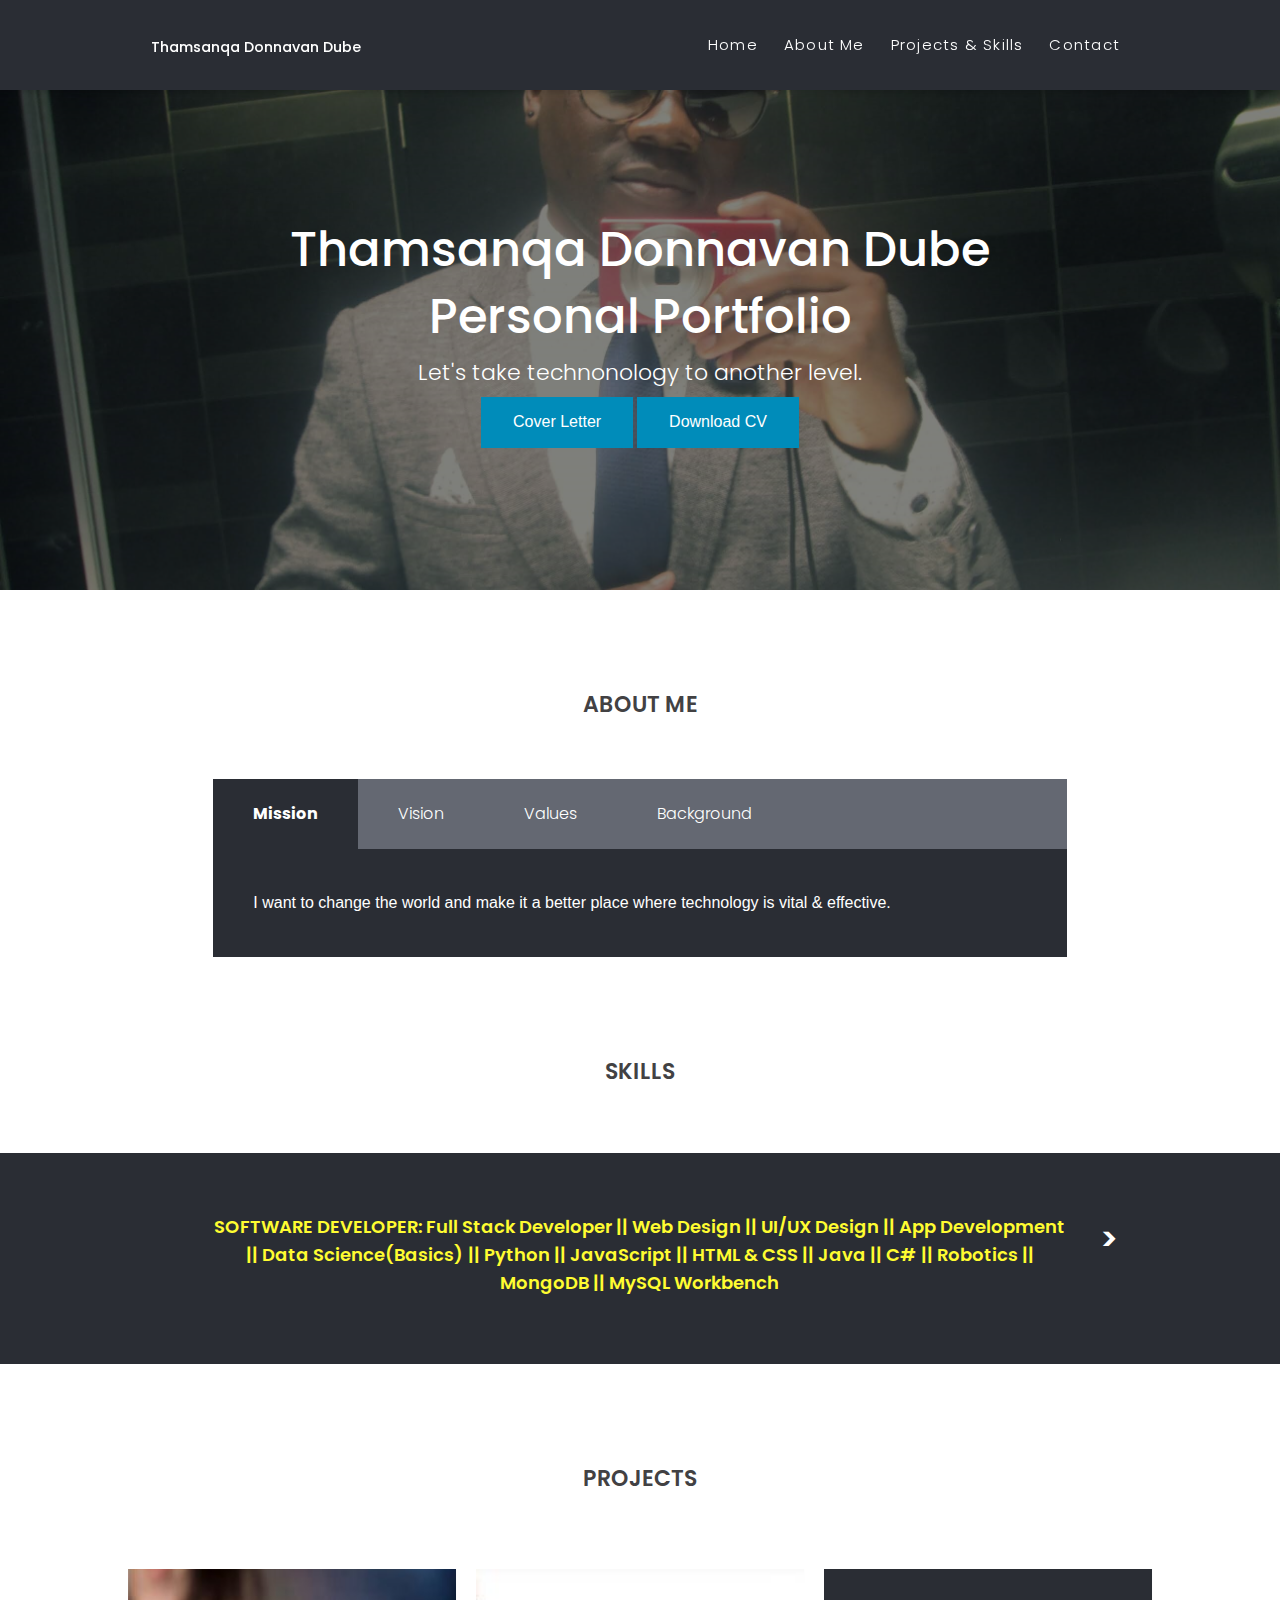
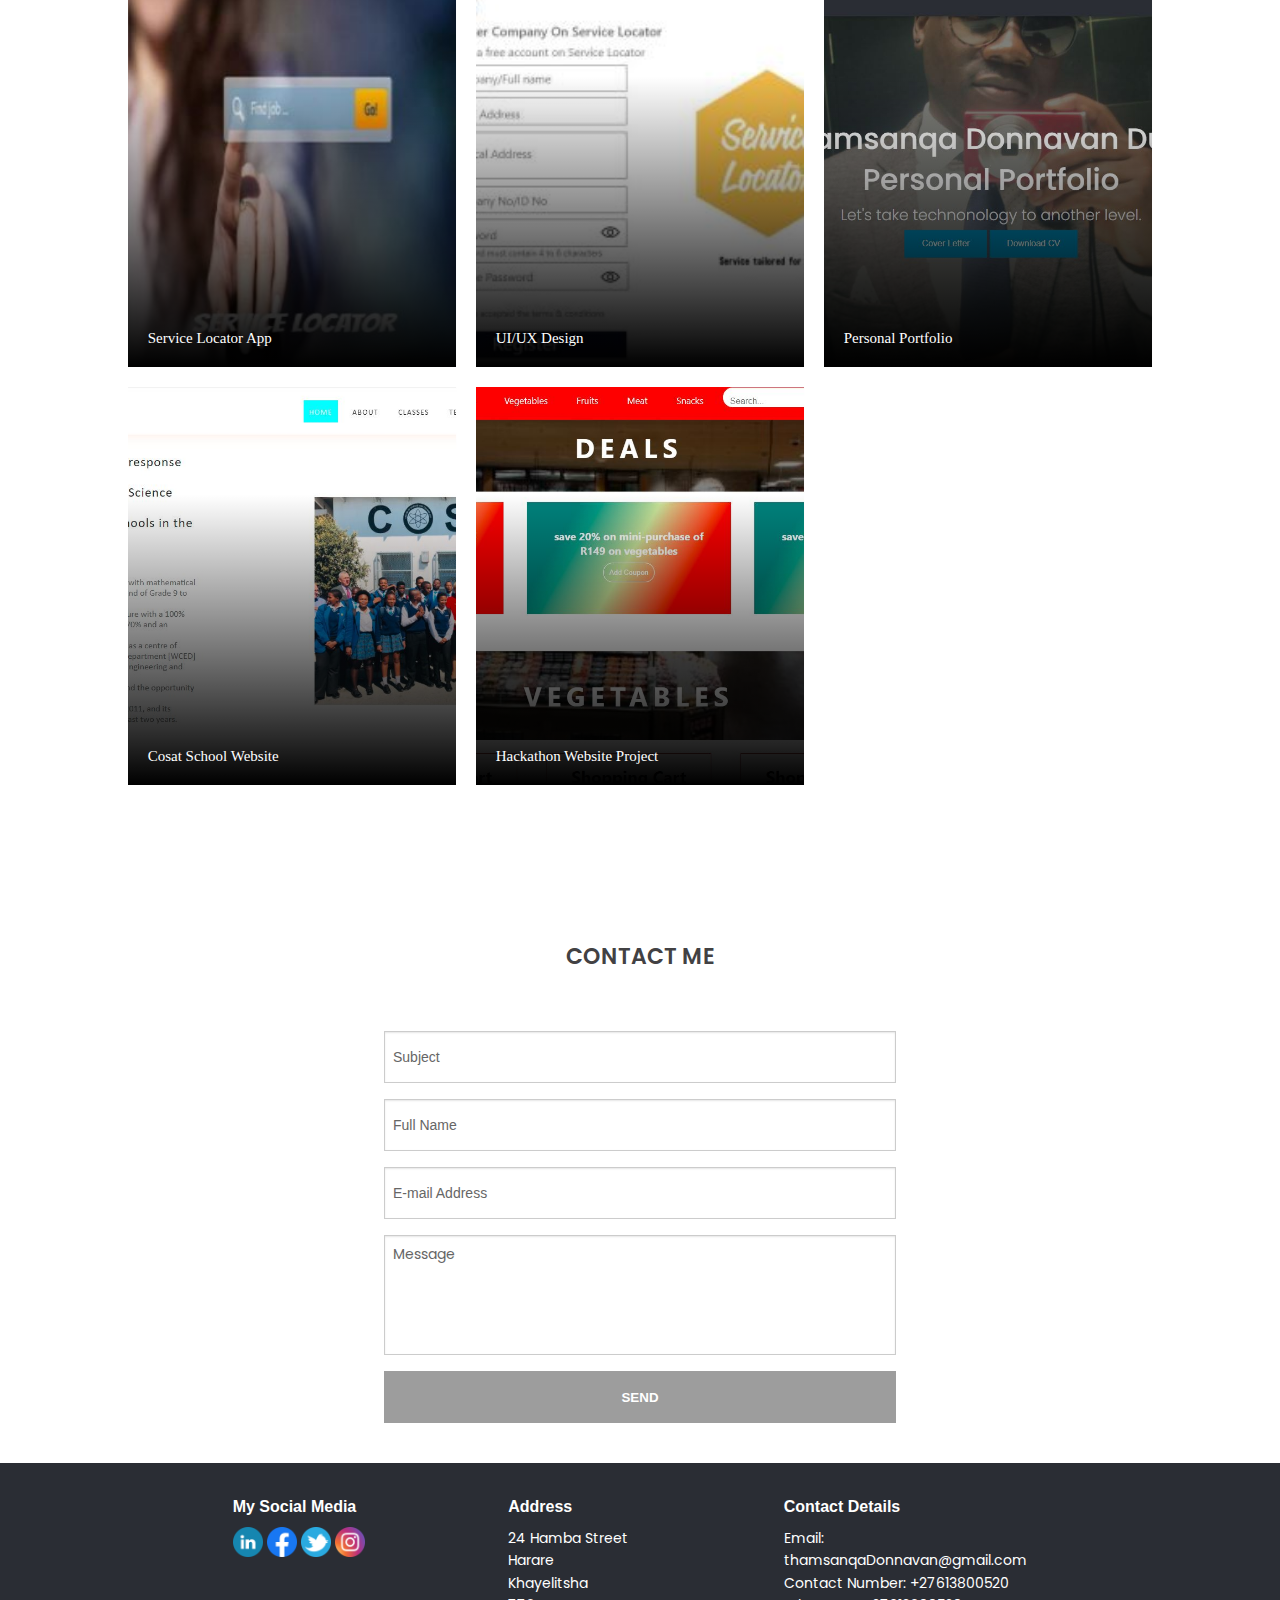
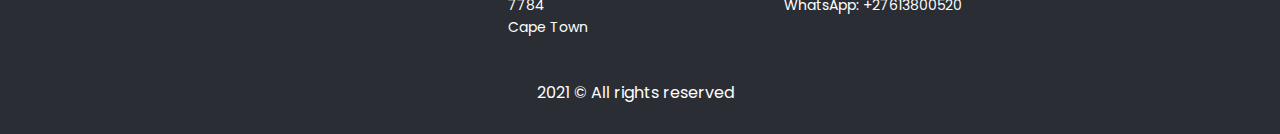
<file: Thamsanqa Donnavan Dube Online Portfolio/index.html>
<!DOCTYPE html>
<html class="no-js" lang="en">
    <head>
        <meta charset="utf-8" />
        <meta name="viewport" content="width=device-width, initial-scale=1.0" />
        <title>Thamsanqa Donnavan Dube Personal Portfolio</title>
        <link rel="shortcut icon" type="image/png" href="img/fav_mini.png"/>
        <link rel="stylesheet" href="css/foundation.css" />
        <link rel="stylesheet" href="css/style.css" />
        <link href="https://fonts.googleapis.com/css?family=Poppins:300,400,500,600" rel="stylesheet">
        
    </head>
    
    <body>


		<header>
			
			<div class="main-header large-12 columns no-padding">

				<div class="global-page-container">
				
					<div class="logo small-6 small-offset-3 large-3 large-offset-0 columns no-padding">
						<a href="index.html" title="home">
							<div class="table">
								<div class="table-cell">
                                   <h1 style="font-size:0.90rem;">Thamsanqa Donnavan Dube</h1>
								</div>
							</div>
						</a>
					</div>

					<div class="main-menu show-for-large-up large-9 columns text-right">		
						<div class="table">
							<div class="table-cell">
								<ul class="menu-items">
                                    <li><a href="index.html#home">Home</a></li>
									<li><a href="index.html#about-us">About Me</a></li>
									<li><a href="index.html#servicos">Projects & Skills</a></li>
									<li><a href="index.html#contact-us">Contact</a></li>
								</ul>
							</div>
						</div>
					</div>
					
					<div id="hamburguer-icon" class="hamburguer-icon small-2 columns text-right">
                        <div class="table">
                            <div class="table-cell">
                                <img src="img/menu/hamburguer.svg">
                            </div> 
                        </div>
					</div>

					<div class="right-space small-1 columns"></div>

				</div>
			</div>			
					
            <div id="sliding-header-menu-outer" class="sliding-header-menu-outer">						
                <div class="sliding-header-menu">
                    
                    <div id="sliding-header-menu-close-button" class="sliding-header-menu-close-button small-12 columns">
                        <div class="table">
                            <div class="table-cell">
                                <img class="close-icon" src="img/menu/close.svg">
                            </div>	
                        </div>	
                    </div>

                    

                    <div class="sliding-header-menu-main-menu small-12 columns">
                        
                        <div class="table">
                            <div class="table-cell">
                                <ul class="sliding-header-menu-li">
                                    <li><a href="index.html#home">Home</a></li>
                                    <li><a href="index.html#about-us">About Me</a></li>
									<li><a href="index.html#servicos">Projects</a></li>
									<li><a href="index.html#contact-us">Contact</a></li>
                                </ul>
                            </div>
                        </div>
                        
                    </div>                           
                </div>
            </div>

		</header>

		<div class="ghost-element">
		</div>



    
        <div class="welcome-gallery small-12 columns">



            <div class="photo-section small-12 columns">
                <img class="homepage-main-photo" src="img/Thamie2.jpg" alt="slider imagem 1">
            </div>

            <div class="main-section-title small-10 columns">
              <div id="home" class="photo-section small-12 columns">
                <div class="table">
                    <div class="table-cell">
                        <h1>Thamsanqa Donnavan Dube<br>Personal Portfolio</h1>
                        <h2>Let's take technonology to another level.</h2>
                        <a href="Thamsanqa%20Dube%20Cover%20Letter.pdf" download><button class="hire-btn">Cover Letter</button></a>
                        <a href="CV_2021-Thamsanqa%20Dube.pdf" download><button class="down-cv">Download CV</button></a>

                    </div>
                </div>
                
               </div>
            </div>

            <div class="photo-gradient">
                
            </div>

        </div>


    

        <div class="about-us small-12 columns no-padding small-centered inline">

            <div class="global-page-container">
                <div id="about-us" class="section-title small-12 columns no-padding">
                <h3>About me</h3>
                </div>

                <div class="tab-box small-12 small-centered large-10 columns no-padding">
                    
                    <div class="box-tabs">
                        <div style="background-color: #2A2D34; font-weight: bold" class="single-tab" onclick="changeLink(0)">Mission</div>
                        <div class="single-tab" onclick="changeLink(1)">Vision</div>
                        <div class="single-tab" onclick="changeLink(2)">Values</div>
                        <div class="single-tab" onclick="changeLink(3)">Background</div>
                    </div>

                    <div id="box-text">I want to change the world and make it a better place where technology is vital & effective.
                    </div>
                    
                </div>
            
            </div>

        </div>

        <div class="servicos inline small-12 columns no-padding small-centered inline">

            <div class="global-page-container">
                <div id="servicos" class="section-title small-12 columns no-padding">
                    <h3>Skills</h3>
                </div>
            </div>

            <div class="service-stripe small-12 columns no-padding">
                <div class="global-page-container">
                    <div class="service-stripe-inner small-12 columns no-padding">
                        
                        <div id="service-previous" class="stripe-arrow small-1 columns no-padding">    
                                    <p></p>
                        </div>
                        
                        <div class="stripe-content small-10 columns no-padding">
                            <span id="service-title">SOFTWARE DEVELOPER: Full Stack Developer || Web Design || UI/UX Design || App Development || Data Science(Basics) || Python || JavaScript || HTML & CSS || Java || C# || Robotics || MongoDB || MySQL Workbench</span> 
                        </div>
                            
                        <div id="service-next" class="stripe-arrow small-1 columns no-padding">
                            <p>></p>
                        </div>
                            
                    </div>
                </div>
            </div>


               

        </div>

    
        <div class="projetos small-12 large-12 columns no-padding small-centered inline">
            <div class="global-page-container">
                <div class="section-title small-12 columns no-padding">
                <h3>Projects</h3>
                </div>
            </div>

            <div class="global-page-container">


                <div class="slider-projetos">
                    <div id="slider-002" class="slider-002 small-12 small-centered columns">

                        <div class="projetos-item-outer bounce-hover small-12 medium-4 columns end"> 
                            <div class="projetos-item">
                                <a href="index.html">
                                    
                                    <div class="projetos-item-image">
                                        <img src="img/Service Locator front page.JPG" alt="camarao"/>   
                                    </div>

                                    <div class="item-info">
                                        
                                    
                                        <div class="title">Service Locator App</div>
                                    </div>

                                    <div class="gradient-filter">
                                    </div>
                                    
                                </a>
                            </div>
                        </div>

                        <div class="projetos-item-outer bounce-hover small-12 medium-4 columns end"> 
                            <div class="projetos-item">
                                <a href="index.html">
                                    
                                    <div class="projetos-item-image">
                                        <img src="img/UX Design.JPG" alt="barbecue"/>   
                                    </div>

                                    <div class="item-info">
                                        
                                    
                                        <div class="title">UI/UX Design</div>
                                    </div>

                                    <div class="gradient-filter">
                                    </div>
                                    
                                </a>
                            </div>
                        </div>

                        <div class="projetos-item-outer bounce-hover small-12 medium-4 columns end"> 
                            <div class="projetos-item">
                                <a href="index.html">
                                    
                                    <div class="projetos-item-image">
                                        <img src="img/Cover%20photo%20personal%20portfolio.JPG" alt="cheesecake"/>   
                                    </div>

                                    <div class="item-info">
                                        
                                    
                                        <div class="title">Personal Portfolio</div>
                                    </div>

                                    <div class="gradient-filter">
                                    </div>
                                    
                                </a>
                            </div>
                        </div>
                        
                       <div class="projetos-item-outer bounce-hover small-12 medium-4 columns end"> 
                            <div class="projetos-item">
                                <a href="index.html">
                                    
                                    <div class="projetos-item-image">
                                        <img src="img/COSAT%20WEBSITE.JPG" alt="cheesecake"/>   
                                    </div>

                                    <div class="item-info">
                                        
                                    
                                        <div class="title">Cosat School Website</div>
                                    </div>

                                    <div class="gradient-filter">
                                    </div>
                                    
                                </a>
                            </div>
                        </div>
                         <div class="projetos-item-outer bounce-hover small-12 medium-4 columns end"> 
                            <div class="projetos-item">
                                <a href="index.html">
                                    
                                    <div class="projetos-item-image">
                                        <img src="img/Hackathon.JPG" alt="cheesecake"/>   
                                    </div>

                                    <div class="item-info">
                                        
                                    
                                        <div class="title">Hackathon Website Project</div>
                                    </div>

                                    <div class="gradient-filter">
                                    </div>
                                    
                                </a>
                            </div>
                        </div>
                
                    </div>
                </div>
            </div>
        </div>

        <div id="contact-us" class="contact-us small-12 columns no-padding inline">

            <div class="global-page-container">
                <div class="section-title small-12 columns no-padding">
                <h3>Contact Me</h3>
                </div>
                
                <div class="contact-form small-12 medium-10 large-6 columns no-padding small-centered">

                    <form action="https://postmail.invotes.com/send"
                        method="post" id="email_form">

                        <input type="text" name="subject" placeholder="Subject" />
                        <input type="text" name="extra_fullName"
                                    placeholder="Full Name" />
                         <input type="text" name="extra_email"
                                    placeholder="E-mail Address" />
                        <textarea name="text" placeholder="Message"></textarea>
                        <input type="hidden" name="access_token" value="ynxjefphfyzgyrm734mxj0z7" />
                        <!-- return urls can be fully qualified -OR-
                            start with / for root relative -OR-
                            start with . for url relative --> 
                        <input type="hidden" name="success_url" value="https://www.google.com" />
                        <input type="hidden" name="error_url" value="https://www.google.com" />
                    

                        <!-- set the reply-to address -->
                        <!-- <input type="text" name="reply_to"
                                    placeholder="Your Email" /> -->

                        <!-- to append extra fields, use the extra_ prefix.
                            Entries will be appended to your message body. -->
                        <!-- <input type="text" name="extra_phone_number"
                                    placeholder="Phone Number" /> -->

                        <!-- to split your message into 160 chars
                            for an sms gateway -->
                        <!-- <input type="hidden"
                                    name="sms_format" value="true" /> -->
                    
                        <input id="submit_form" type="submit" value="Send" />
                        
                    </form>

                    <!-- <form id="email_form">

                        <input type="text" name="fullname" class="field" placeholder="Full name"/>
                            
                        <input type="email" name="email" class="field" placeholder="Email"/>
                        
                        <textarea type="text" name="message" class="field" placeholder="Message"></textarea>
                    
                        <input id="submit_form" type="submit" value="Send" />
                        
                    </form> -->

                </div>

            </div>
        </div>


        <footer id="footer" class="small-12 columns no-padding">

            <div class="global-page-container">

                <div class="small-11 small-centered medium-10 medium-offset-1 columns footer-section inline">

                    <div class="follow-us small-5 medium-4 small-offset-1 medium-offset-0 columns">
                        <h4 class="footer-section-title">My Social Media</h4>
                        <a href="https://www.linkedin.com/in/thamsanqa-dube-336973196/"><img src="img/Real%20linkedIn.png"  width="30" height="30"></a>
                        <a href="https://www.facebook.com/thamsanqa.donnavan.7"><img src="img/Real%20facebook.png"  width="30" height="30"></a>
                        <a href="https://twitter.com/Thamie_Dube12"><img src="img/real%20twitter.png"  width="30" height="30"></a>
                        <a href="https://www.instagram.com/thamsanqa_donnavan/"><img src="img/instagram-512.png"  width="30" height="30"></a>
                    </div>
                    
                    <div class="contato small-5 medium-4 small-offset-1 medium-offset-0 columns">
                        <h4 class="footer-section-title">Address</h4>
                        <p>
                            24 Hamba Street<br>
                            Harare<br>
                            Khayelitsha<br>
                            7784<br>
                            Cape Town
                        </p>
                    </div>
                    
                    <div class="horario small-5 medium-4 small-offset-1 medium-offset-0 columns">
                        <h4 class="footer-section-title">Contact Details</h4>
                        <p>
                       Email: thamsanqaDonnavan@gmail.com<br>
                        Contact Number: +27613800520 <br>
                        WhatsApp: +27613800520</p>
                    </div>
                    
                    
                    
                    
                    
                    <div class="copyright small-12 columns">
                    
                        <span id="current_year">2021</span> &copy; All rights reserved
                    
                    </div>
                </div>
            
            </div>

        </footer>


        <script src="js/vendor/jquery.js"></script>
        <script src="js/scripts.js"></script>
        <script src="js/vendor/foundation.min.js"></script>
       
        <script>
            function changeLink(index){
                let info = [
                    "I want to change the world and make it a better place where technology is vital & effective.",
                    "The vision is to create finest, outstanding solutions for the clients by ideating, designing, developing, coding, researching, planning, measuring and optimizing.",
                    "My values is to make every client happy and satiesfied with the product, punctuality, efficiency, respect & prioritize clients.",
                    "Thamsanqa Donnavan Dube,Born on the 29th of March 1996 in the city of Johannesburg in South Africa and grew up in Cape Town in the township called Khayelitsha. Attended High School at COSAT(Centre Of Science And Technology) where Information Technology was one of the subjects specialising in Java. I have 3 years expereince in Junior Software Development, a graduate at MasterGradeIT, i hold a National Certificate NQF Level 5 in Information Technology: Systems Development, i am currently a Junior Software Developer."
                    
                ]
                document.getElementById("box-text").innerHTML = info[index];
                document.getElementById("box-text").style.fontWeight="bold";
            }
        </script>
    </body>

</html>
</file>
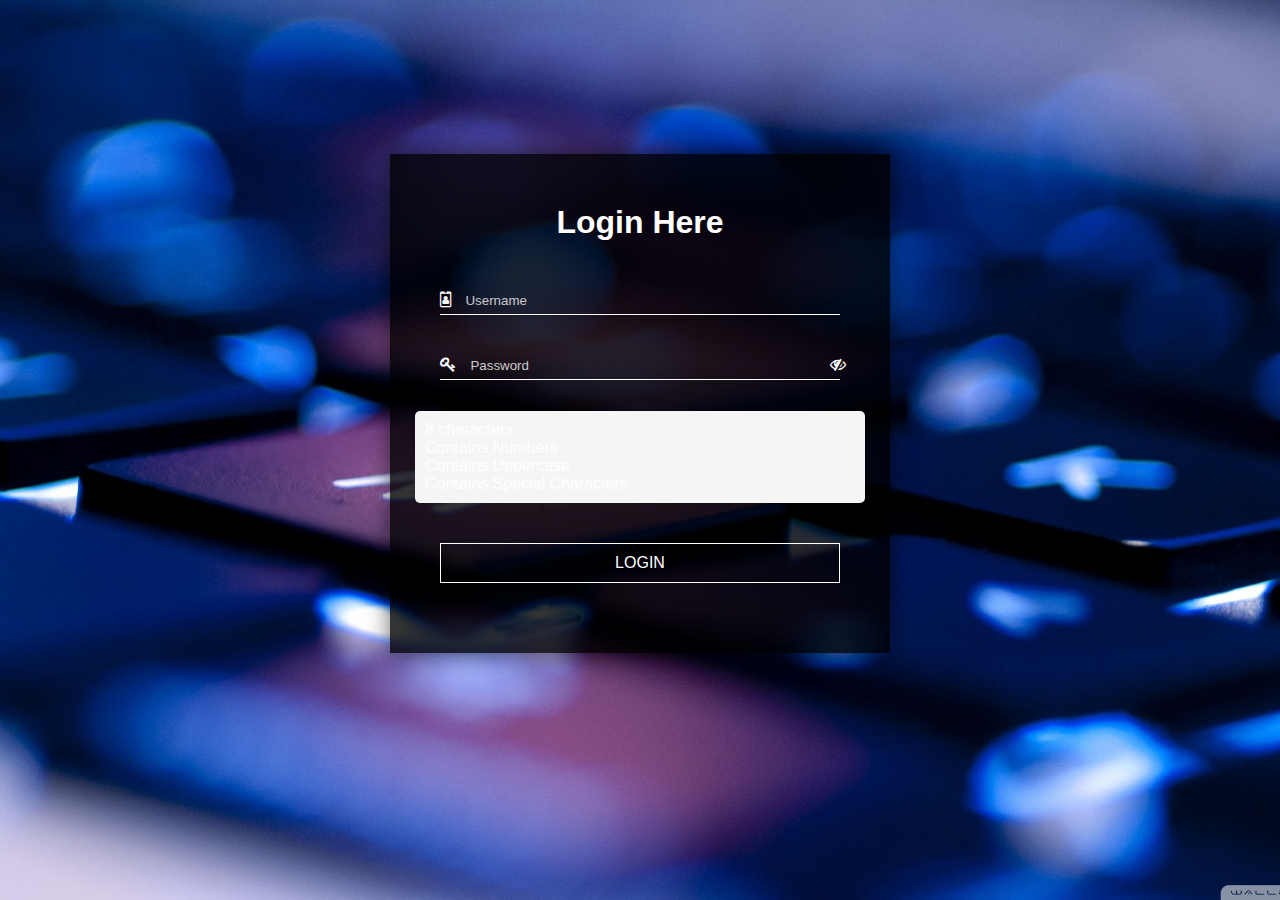
<file: Thamsanqa Dube Weekly Challenge 8 Strings Function/index.html>
<html>
    <head>
        <title>Username Constraint</title>
        <link rel="stylesheet" href="style.css">
        <link rel="stylesheet" href="https://stackpath.bootstrapcdn.com/font-awesome/4.7.0/css/font-awesome.min.css">
    </head>
    <body>
    <div class="form-box">
        <h1>Login Here</h1>
        <div class="input-box">
            <i class="fa fa-id-badge"></i> 
            <input type="username" placeholder="Username">
        </div>
        <div class="input-box">
            <i class="fa fa-key"></i>
            <input type="password" placeholder="Password" id="myInput">
            <span class="eye" onclick="myFunction()">
                <i id="hide1" class="fa fa-eye"></i>
                <i id="hide2" class="fa fa-eye-slash"></i>
            </span>
        </div>
         <div class="password-policies">
                <div class="policy-length">
                    8 characters
                </div>
                <div class="policy-number">
                    Contains Numbers
                </div>
                <div class="policy-number">
                    Contains Uppercase
                </div>
                <div class="policy-number">
                    Contains Special Characters
                </div>
            </div>
        <button type="button" class="login-btn">LOGIN</button>
    </div>
        
        <script>
            function myFunction(){
                var x = document.getElementById("myInput");
                var y = document.getElementById("hide1");
                var z = document.getElementById("hide2");
                
                if(x.type === 'password'){
                    x.type = "text";
                    y.style.display = "block";
                    z.style.display = "none";
                }
                else{
                    x.type = "password";
                    y.style.display = "none";
                    z.style.display = "block";
                }
            }
        </script>
    </body>
</html>
</file>
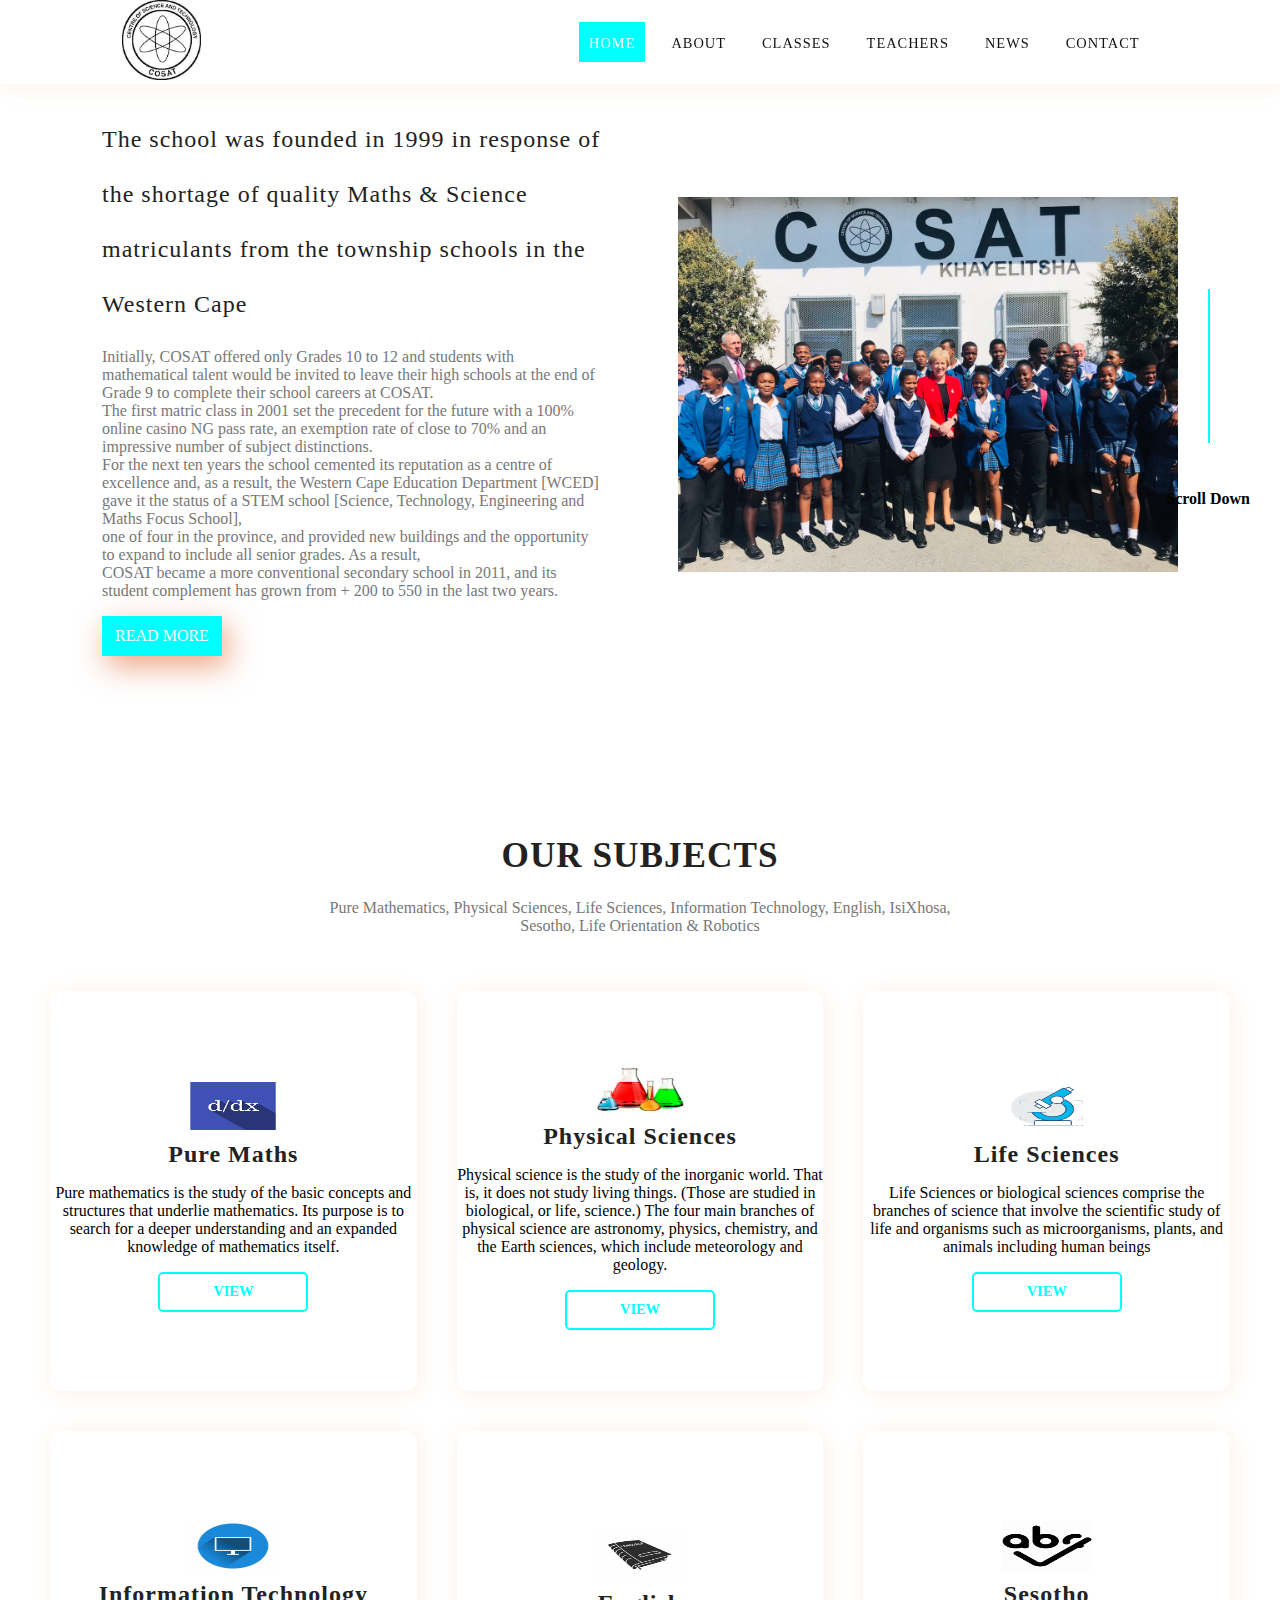
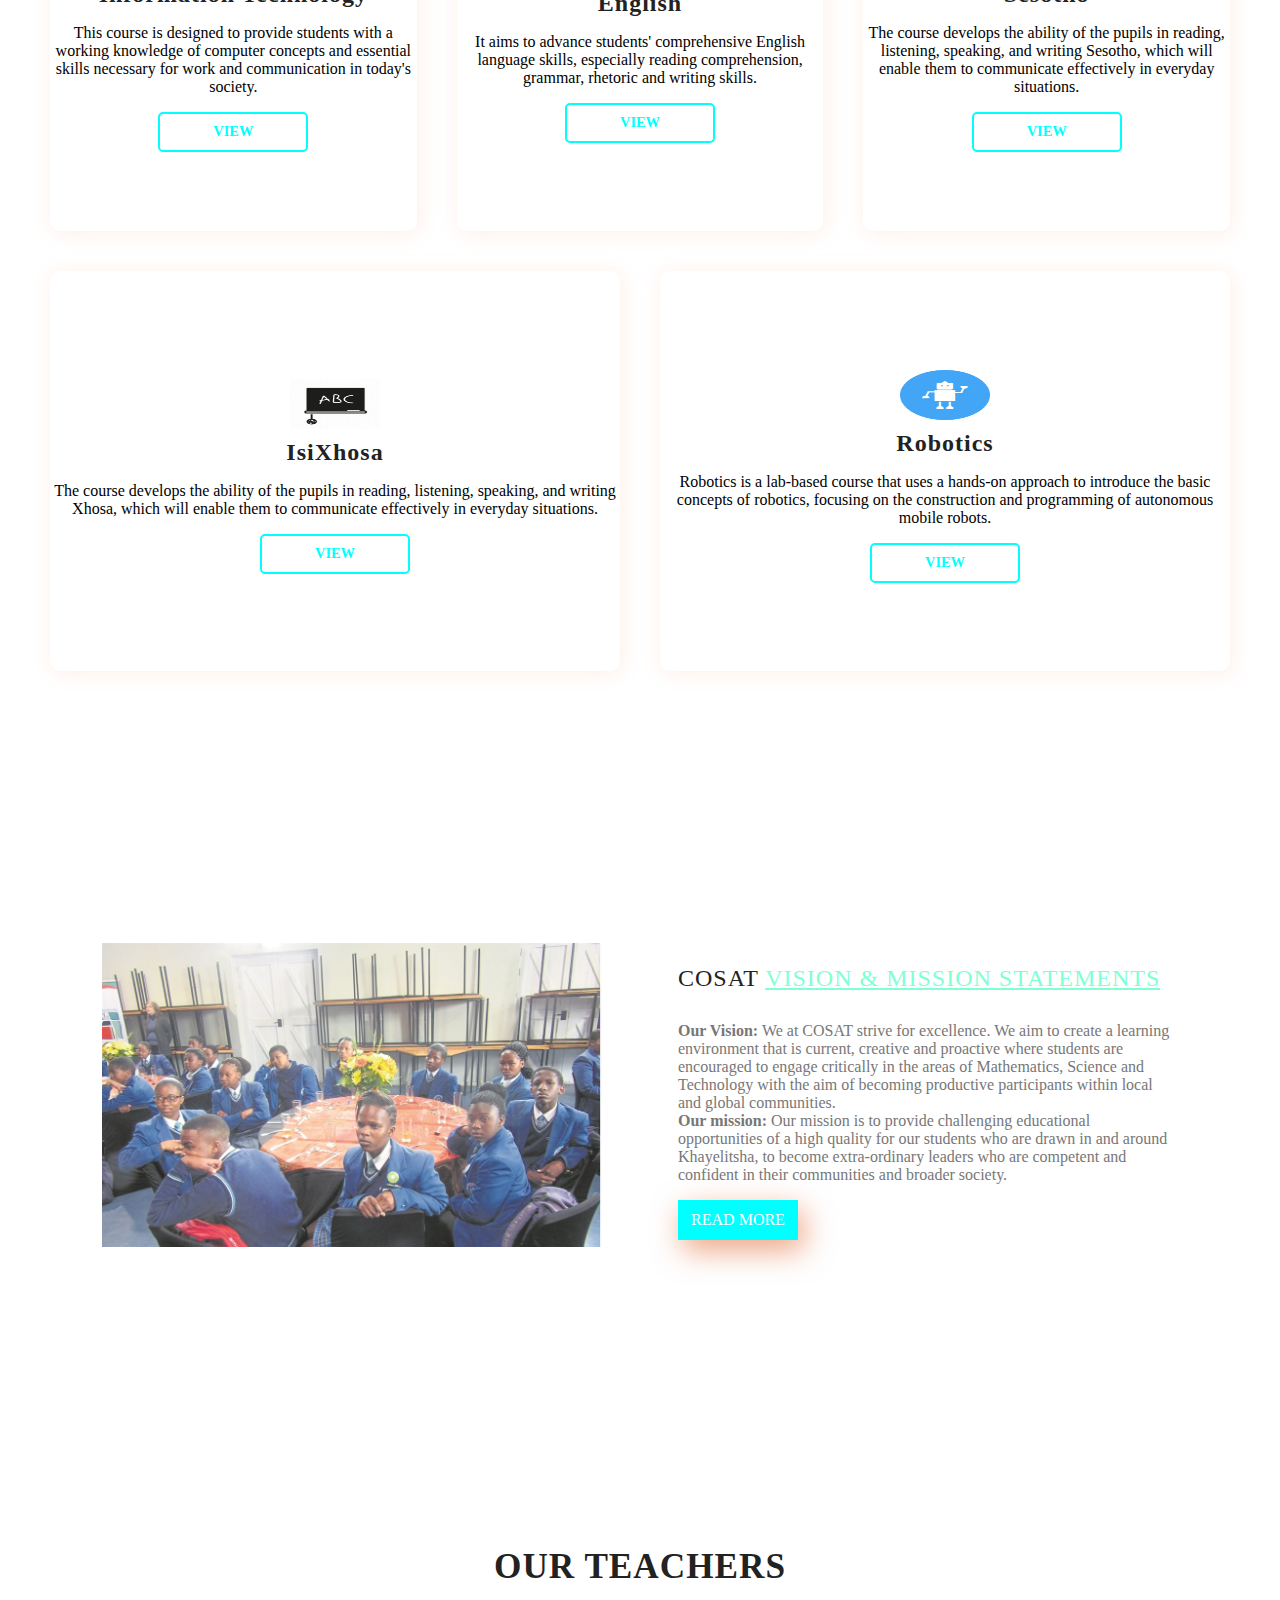
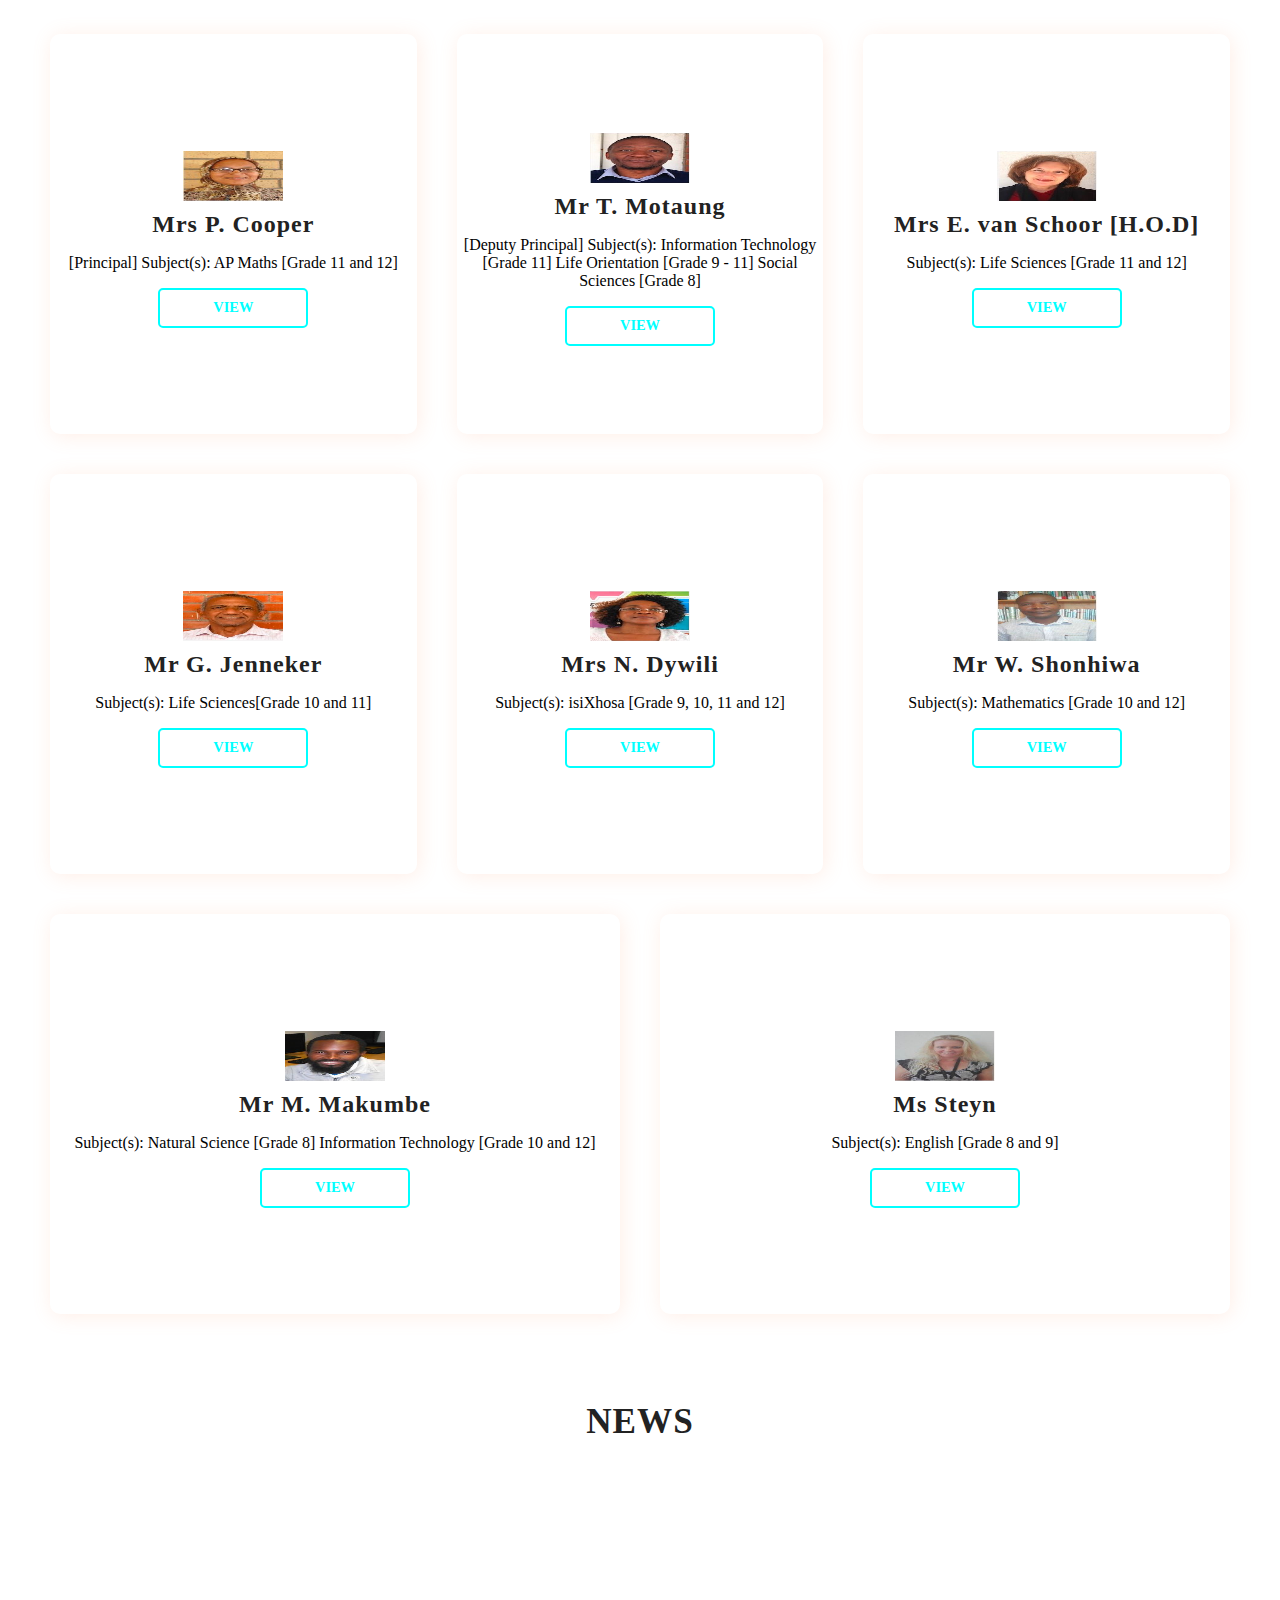
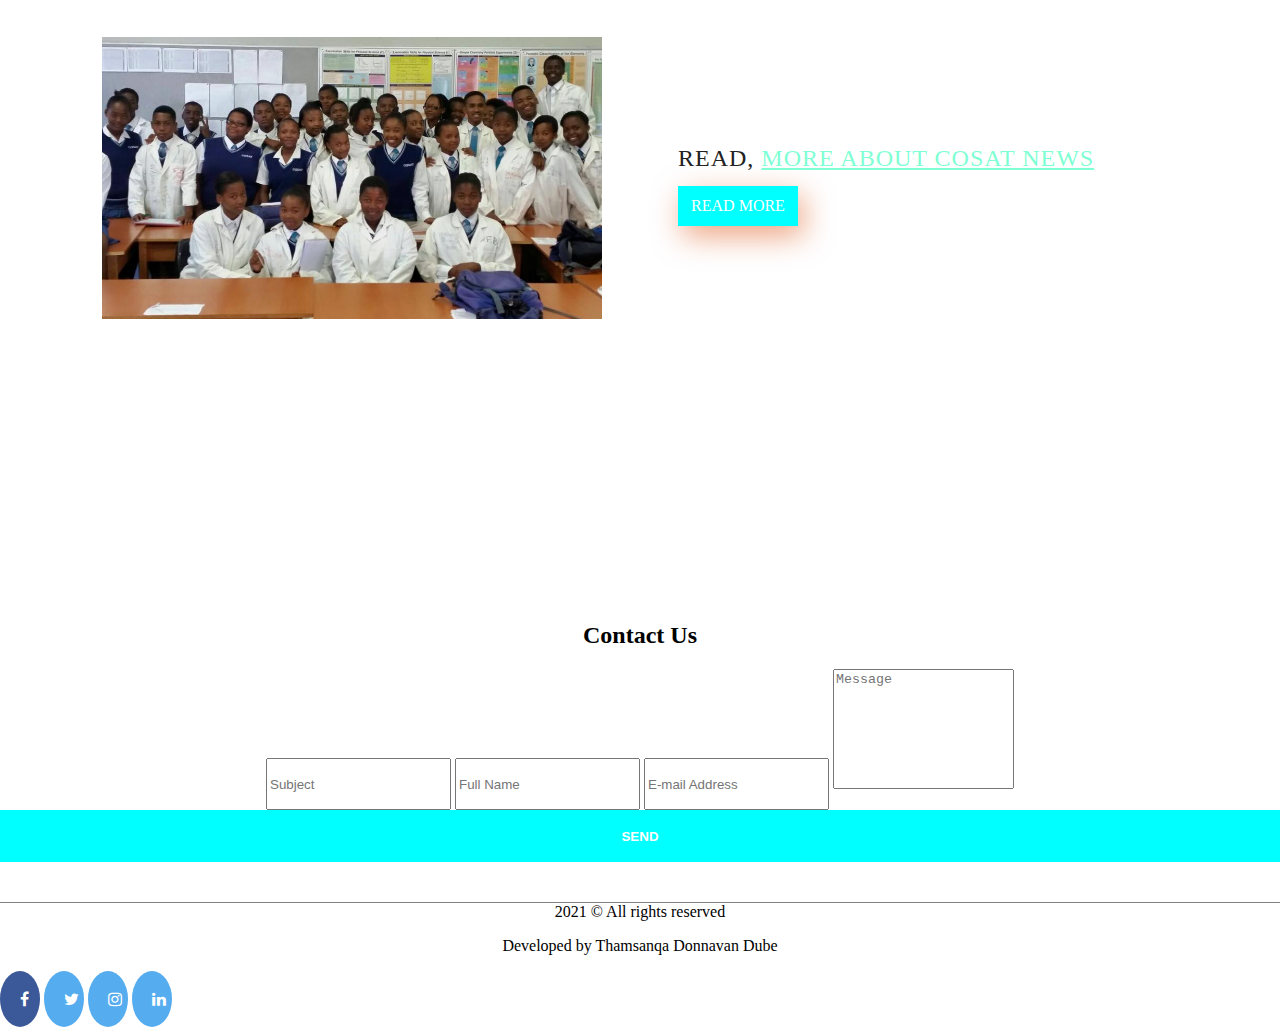
<file: Thamsanqa Dube Younglings Website Project/index.html>
<!DOCTYPE html>
<html>
<head>
    <meta charset="utf-8">
    <meta http-equiv="X-UA-Compatible" content="IE-edge">
    <meta name="viewport" content="width=device-width, initial-scale=1.0">
    <title>COSAT High School</title>
    
    <link rel="stylesheet" href="style.css">
    <link href="https://fonts.googleapis.com/css?family=Poppins:300,400,500,600" rel="stylesheet">
    <link rel="stylesheet" href="https://cdnjs.cloudflare.com/ajax/libs/font-awesome/4.7.0/css/font-awesome.min.css">

    
</head>
    
<body>
    <section class="header">
        <nav>
            <a href="#" class="logo">
                <img src="Images/Cosat%20logo1.jpg">
            </a>
            
            <input class="menu-btn" type="checkbox" id="menu-btn">
            <label class="menu-icon" for="menu-btn">
                <span class="nav-icon"></span>
            </label>
            <ul class="menu">
                <li><a class="active" href="#">Home</a></li>
                <li><a href="#about">About</a></li>
                <li><a href="#classes">Classes</a></li>
                <li><a href="#teachers">Teachers</a></li>
                <li><a href="#news">News</a></li>
                <li><a href="#contact-us">Contact</a></li>
            </ul>
        
        </nav>
        
        <div class="header-content">
            <div class="header-text">
                <h1>The school was founded in 1999 in response of the shortage of quality Maths & Science<br> matriculants from the township schools in the Western Cape</h1>
                <p>Initially, COSAT offered only Grades 10 to 12 and students with mathematical talent would be invited to leave their high schools at the end of Grade 9 to complete their school careers at COSAT.<br> The first matric class in 2001 set the precedent for the future with a 100% online casino NG pass rate, an exemption rate of close to 70% and an impressive number of subject distinctions.<br>
                For the next ten years the school cemented its reputation as a centre of excellence and, as a result, the Western Cape Education Department [WCED] gave it the status of a STEM school [Science, Technology, Engineering and Maths Focus School],<br> one of four in the province, and provided new buildings and the opportunity to expand to include all senior grades. As a result,<br> COSAT became a more conventional secondary school in 2011, and its student complement has grown from + 200 to 550 in the last two years.


                </p>
                <a href="#" class="header-btn">Read More</a>
            </div>
            <div class="header-image">
                <img src="Images/Cosat.jpg" width="800" height="500">
            </div>
        </div>
        <div class="arrow"></div>
        <span class="scroll">Scroll Down</span>
    </section>
    
    <section class="subjects" id="classes">
        <div class="subject-heading">
            <h2>OUR SUBJECTS</h2>
            <p>Pure Mathematics, Physical Sciences, Life Sciences, Information Technology, English, IsiXhosa, Sesotho, Life Orientation & Robotics</p>
        </div>
        <div class="box-container">
            <div class="box">
                <img src="Images/PURE%20MATHS.png" width="90" height="150">
                <font>Pure Maths</font>
                <p>Pure mathematics is the study of the basic concepts and structures that underlie mathematics. Its purpose is to search for a deeper understanding and an expanded knowledge of mathematics itself.</p>
                <a href="https://www.education.gov.za/Portals/0/CD/National%20Curriculum%20Statements%20and%20Vocational/CAPS%20IP%20%20MATHEMATICS%20GR%204-6%20web.pdf?ver=2015-01-27-161430-553">View</a>
            </div>
            <div class="box">
                <img src="Images/PHYSICAL%20SCIENCES.png" width="90" height="150">
                <font>Physical Sciences</font>
                <p>Physical science is the study of the inorganic world. That is, it does not study living things. (Those are studied in biological, or life, science.) The four main branches of physical science are astronomy, physics, chemistry, and the Earth sciences, which include meteorology and geology.</p>
                <a href="https://www.education.gov.za/Portals/0/CD/National%20Curriculum%20Statements%20and%20Vocational/CAPS%20FET%20%20PHYSICAL%20SCIENCE%20WEB.pdf?ver=2015-01-27-154258-683">View</a>
            </div>
            <div class="box">
                <img src="Images/LIFE%20SCIENCES.png" width="90" height="150">
                <font>Life Sciences</font>
                <p>Life Sciences or biological sciences comprise the branches of science that involve the scientific study of life and organisms such as microorganisms, plants, and animals including human beings</p>
                <a href="https://www.education.gov.za/Portals/0/CD/National%20Curriculum%20Statements%20and%20Vocational/CAPS%20FET%20_%20LIFE%20SCIENCES%20_%20GR%2010-12%20Web_2636.pdf?ver=2015-01-27-154429-123">View</a>
            </div>
            <div class="box">
                <img src="Images/INFORMATION%20TECHNOLOGY.png" width="90" height="150">
                <font>Information Technology</font>
                <p>This course is designed to provide students with a working knowledge of computer concepts and essential skills necessary for work and communication in today's society.</p>
                <a href="https://www.education.gov.za/Portals/0/CD/SUBSTATEMENTS/Information%20Technology.pdf?ver=2006-08-31-121532-000">View</a>
            </div>
            <div class="box">
                <img src="Images/ENGLISH.png" width="90" height="150">
                <font>English</font>
                <p>It aims to advance students' comprehensive English language skills, especially reading comprehension, grammar, rhetoric and writing skills.</p>
                <a href="https://www.education.gov.za/Portals/0/CD/National%20Curriculum%20Statements%20and%20Vocational/CAPS%20IP%20%20HOME%20ENGLISH%20GR%204-6%20%20WEB.pdf?ver=2015-01-27-160412-720">View</a>
            </div>
            <div class="box">
                <img src="Images/SESOTHO.png" width="90" height="150">
                <font>Sesotho</font>
                <p>The course develops the ability of the pupils in reading, listening, speaking, and writing Sesotho, which will enable them to communicate effectively in everyday situations.</p>
                <a href="https://wcedeportal.co.za/sesotho">View</a>
            </div>
            <div class="box">
                <img src="Images/ISIXHOSA.png" width="90" height="150">
                <font>IsiXhosa</font>
                <p>The course develops the ability of the pupils in reading, listening, speaking, and writing Xhosa, which will enable them to communicate effectively in everyday situations.</p>
                <a href="https://wcedeportal.co.za/isixhosa">View</a>
            </div>
    
            <div class="box">
                <img src="Images/ROBOTICS.jpg" width="90" height="150">
                <font>Robotics</font>
                <p>Robotics is a lab-based course that uses a hands-on approach to introduce the basic concepts of robotics, focusing on the construction and programming of autonomous mobile robots.</p>
                <a href="https://www.education.gov.za/CodingCurriculum010419.aspx">View</a>
            </div>
        </div>
    
    </section>
    
    <section class="about" id="about">
         <div class="about-content">
             <div class="about-image">
                <img src="Images/COSAT%20ABOUT%20US1.jpg" width="800" height="500">
            </div>
            <div class="about-text">
                <h1>COSAT <span>VISION & MISSION STATEMENTS</span></h1>
                <p><b>Our Vision:</b> We at COSAT strive for excellence. We aim to create a learning environment that is current, creative and proactive where students are encouraged to engage critically in the areas of Mathematics, Science and Technology with the aim of becoming productive participants within local and global communities.<br><b>Our mission:</b> Our mission is to provide challenging educational opportunities of a high quality for our students who are drawn in and around Khayelitsha, to become extra-ordinary leaders who are competent and confident in their communities and broader society.</p>
                <a href="https://cosat.co.za/index.html" class="about-btn">Read More</a>
            </div>
        </div>
    
    </section>
    
    
    <section class="teachers" id="teachers">
        <div class="subject-heading">
            <h2>OUR TEACHERS</h2>
        </div>
        <div class="box-container">
             <div class="box">
                <img src="Images/COOPER.JPG" width="100" height="200">
                <font>Mrs P. Cooper</font>
                <p>[Principal]
                    Subject(s): AP Maths [Grade 11 and 12]</p>
                <a href="#">View</a>
            </div>
            <div class="box">
                <img src="Images/Motaung.JPG" width="100" height="200">
                <font>Mr T. Motaung</font>
                <p> [Deputy Principal]
                   Subject(s): Information Technology [Grade 11]
                   Life Orientation [Grade 9 - 11]
                   Social Sciences [Grade 8]</p>
                <a href="#">View</a>
            </div>
            <div class="box">
                <img src="Images/Van%20Schoor.JPG" width="100" height="200">
                <font>Mrs E. van Schoor [H.O.D]</font>
                <p> Subject(s): Life Sciences [Grade 11 and 12]</p>
                <a href="#">View</a>
            </div>
            <div class="box">
                <img src="Images/Jennicker.JPG" width="100" height="200">
                <font>Mr G. Jenneker</font>
                <p> Subject(s): Life Sciences[Grade 10 and 11]</p>
                <a href="#">View</a>
            </div>
            <div class="box">
                <img src="Images/Dywili.JPG" width="100" height="200">
                <font>Mrs N. Dywili</font>
                <p> Subject(s): isiXhosa [Grade 9, 10, 11 and 12]</p>
                <a href="#">View</a>
            </div>
            <div class="box">
                <img src="Images/Shoniwa.JPG" width="100" height="200">
                <font>Mr W. Shonhiwa</font>
                <p> Subject(s): Mathematics [Grade 10 and 12]</p>
                <a href="#">View</a>
            </div>
            <div class="box">
                <img src="Images/Makumbe.JPG" width="100" height="200">
                <font>Mr M. Makumbe</font>
                <p> Subject(s): Natural Science [Grade 8]
                  Information Technology [Grade 10 and 12]</p>
                <a href="#">View</a>
            </div>
            <div class="box">
                <img src="Images/Steyn.JPG" width="100" height="200">
                <font>Ms Steyn </font>
                <p>Subject(s): English [Grade 8 and 9]</p>
                <a href="#">View</a>
            </div>
        
        
        
        
        </div>
         
    </section>
    <section class="news" id="news">
        <div class="subject-heading">
            <h2>NEWS</h2>
        </div>
         <div class="news-content">
             <div class="news-image">
                <img src="Images/NEWS.jpeg" >
            </div>
            <div class="news-text">
                <h1>READ, <span>MORE ABOUT COSAT NEWS</span></h1>
               <a href="https://www.educationinnovations.org/p/centre-of-science-and-technology-cosat" class="news-btn">Read More</a>
            </div>
        </div>
    
        
    
    </section>
    
    <section>
      <div id="contact-us" class="contact-us small-12 columns no-padding inline">

            <div class="global-page-container">
                <div class="section-title small-12 columns no-padding">
                <h2>Contact Us</h2>
                </div>
                
                <div class="contact-form small-12 medium-10 large-6 columns no-padding small-centered">

                    <form action="https://postmail.invotes.com/send"
                        method="post" id="email_form">

                        <input type="text" name="subject" placeholder="Subject" />
                        <input type="text" name="extra_fullName"
                                    placeholder="Full Name" />
                         <input type="text" name="extra_email"
                                    placeholder="E-mail Address" />
                        <textarea name="text" placeholder="Message"></textarea>
                        <input type="hidden" name="access_token" value="ynxjefphfyzgyrm734mxj0z7" />
                        <!-- return urls can be fully qualified -OR-
                            start with / for root relative -OR-
                            start with . for url relative --> 
                        <input type="hidden" name="success_url" value="https://www.google.com" />
                        <input type="hidden" name="error_url" value="https://www.google.com" />
                    

                        <!-- set the reply-to address -->
                        <!-- <input type="text" name="reply_to"
                                    placeholder="Your Email" /> -->

                        <!-- to append extra fields, use the extra_ prefix.
                            Entries will be appended to your message body. -->
                        <!-- <input type="text" name="extra_phone_number"
                                    placeholder="Phone Number" /> -->

                        <!-- to split your message into 160 chars
                            for an sms gateway -->
                        <!-- <input type="hidden"
                                    name="sms_format" value="true" /> -->
                    
                        <input id="submit_form" type="submit" value="Send" />
                        
                    </form>

                    <!-- <form id="email_form">

                        <input type="text" name="fullname" class="field" placeholder="Full name"/>
                            
                        <input type="email" name="email" class="field" placeholder="Email"/>
                        
                        <textarea type="text" name="message" class="field" placeholder="Message"></textarea>
                    
                        <input id="submit_form" type="submit" value="Send" />
                        
                    </form> -->

                </div>

            </div>
        </div>
    
    </section>
    
    <footer>
        <span id="current_year">2021</span> &copy; All rights reserved
        <p>Developed by Thamsanqa Donnavan Dube</p>
    
    </footer>
    <a href="https://www.facebook.com/cosat.khayelitsha" class="fa fa-facebook"></a>
        <a href="#" class="fa fa-twitter"></a>
        <a href="#" class="fa fa-instagram"></a>
        <a href="#" class="fa fa-linkedin"></a>
</body>
    

</html>
</file>
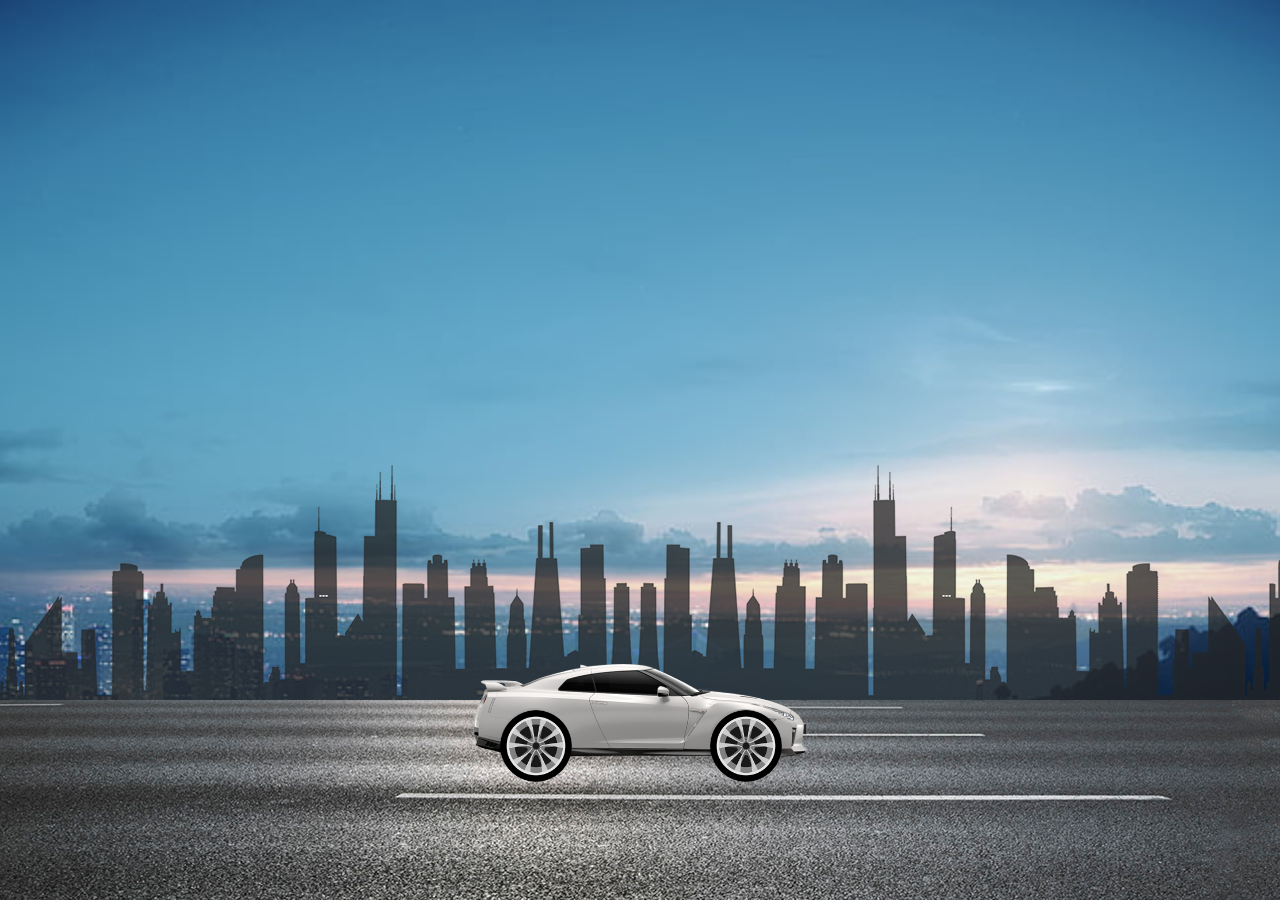
<file: Thamsanqa Dube Weekly Challenge 2/public/index.html>
<html>
<head>
    <title>Convertable Race Car Animation</title>
    <link rel="stylesheet" href="style.css">
</head>
    <body>
        <div class="hero">
            <div class="highway"></div>
            <div class="city"></div>
            
            <div class="car">
                <img src="4c345954-a1ce-4464-8dd1-677cca95cd8c.png">
            </div>
            <div class="wheel">
                <img src="wheel.png" class="back-wheel">
                <img src="wheel.png" class="front-wheel">
            </div>
        
        </div>
    
    
    </body>
</html>
</file>
<file: Thamsanqa Donnavan Dube Online Portfolio/css/style.css>
@charset "UTF-8";
/*
Placeholder
*/
/*
* Dotted Border - A SASS mixin to help you increase spacing between the dots of border-style:dotted.
* By @florbraz
* Documentation and examples - github.com/florbraz/Dotted-Border-w-custom-spacing-SCSS-Mixin
* V1.0
*/
/*
* Function to effect of newsletter message box
*/

*{
  font-family: 'Poppins', sans-serif;
}

@-webkit-keyframes showSweetAlert {
  0% {
    transform: scale(0.7);
    -webkit-transform: scale(0.7); }
  45% {
    transform: scale(1.05);
    -webkit-transform: scale(1.05); }
  80% {
    transform: scale(0.95);
    -webkit-transform: scale(0.95); }
  to {
    transform: scale(1);
    -webkit-transform: scale(1); } }
@keyframes showSweetAlert {
  0% {
    transform: scale(0.7);
    -webkit-transform: scale(0.7); }
  45% {
    transform: scale(1.05);
    -webkit-transform: scale(1.05); }
  80% {
    transform: scale(0.95);
    -webkit-transform: scale(0.95); }
  to {
    transform: scale(1);
    -webkit-transform: scale(1); } }
@-webkit-keyframes hideSweetAlert {
  0% {
    transform: scale(1);
    -webkit-transform: scale(1); }
  to {
    transform: scale(0.5);
    -webkit-transform: scale(0.5); } }
@keyframes hideSweetAlert {
  0% {
    transform: scale(1);
    -webkit-transform: scale(1); }
  to {
    transform: scale(0.5);
    -webkit-transform: scale(0.5); } }
/**
 * Mixin for animations and Keyframes
 */
.column, .columns {
  padding-left: 10px;
  padding-right: 10px; }

.no-padding {
  padding-right: 0;
  padding-left: 0; }

.table {
  display: table;
  height: 100%;
  width: 100%; }

.table-cell {
  display: table-cell;
  vertical-align: middle;
  height: 100%;
  width: 100%; }

.global-page-container {
  width: 100%;
  display: inline-block;
  margin: auto;
  height: 100%; }

.inline {
  display: inline-block !important; }

/* **********************************************************************************************
***********************************   MEDIA QUERIES   ******************************************* 
********************************************************************************************** */
/* max-width 640px *********************************************************************/
@media only screen and (max-width: 40em) {
  .global-page-container {
    width: 100%; } }
/* min-width 641px and max-width 1023px ************************************************/
@media only screen and (min-width: 40.063em) and (max-width: 63.938em) {
  .global-page-container {
    width: 100%; } }
/* min-width 1024px and max-width 1440px ***********************************************/
@media only screen and (min-width: 64em) and (max-width: 90em) {
  .global-page-container {
    width: 1024px; } }
/* min-width 1441px ********************************************************************/
@media only screen and (min-width: 90.063em) {
  .global-page-container {
    width: 1320px; } }
/* Variáveis *******************************************************************************/
/* Fim das Variáveis */
/* Global Header Styles ********************************************************************/
header {
  background-color: #2A2D34;
  -webkit-box-shadow: 0px 2px 4px 1px rgba(0, 0, 0, 0.12);
  -moz-box-shadow: 0px 2px 4px 1px rgba(0, 0, 0, 0.12);
  box-shadow: 0px 2px 4px 1px rgba(0, 0, 0, 0.12);
  text-align: center;
  line-height: 0;
  position: fixed;
  z-index: 98;
  top: 0;
  width: 100%; }
  header .logo, header .main-menu, header .search-icon, header .hamburguer-icon, header .utility-icons {
    height: 100%; }
  header .logo h1 {
    font-family: 'Poppins', sans-serif;
    font-size: 22px;
    line-height: 22px;
    font-weight: 500;
    color: #FFF;
    margin-bottom: 0; }
  header .main-menu {
    text-align: right; }
    header .main-menu .menu-items {
      margin: 0;
      line-height: 1.2em; }
    header .main-menu .menu-items li {
      display: inline-block;
      padding: 0;
      text-decoration: none;
      margin-right: 22px;
      font-family: 'Poppins', sans-serif;
      font-weight: 300;
      font-size: 15px;
      letter-spacing: 1.22px; }
    header .main-menu .menu-items a,
    header .main-menu .menu-items a:visited {
      color: #FFF; }
      header .main-menu .menu-items a:hover,
      header .main-menu .menu-items a:visited:hover {
        color: #FFFC31; }

.ghost-element {
  width: 100%;
  height: 70px; }

/* End of Global Header Styles */
/* Main Header Styles ****************************************************/
.main-header {
  height: 70px;
  padding-left: 8px;
  padding-right: 8px; }
  .main-header .logo {
    overflow: hidden; }
    .main-header .logo h1 {
      line-height: 22px;
      font-size: 22px; }
      .main-header .logo h1 .square {
        width: 8px;
        display: inline-block;
        margin-right: 6px;
        background-color: #E94F37; }
  .main-header .right-space, .main-header .hamburguer-icon {
    display: none; }

/* End of Main Header Styles */
/* Sliding Header Styles (Sliding Menu) ****************************************************/
.sliding-header-menu-outer {
  position: fixed;
  z-index: 99;
  right: -320px;
  overflow: hidden;
  width: 320px;
  height: 100%;
  -webkit-box-shadow: 0px 2px 4px 1px rgba(0, 0, 0, 0.12);
  -moz-box-shadow: 0px 2px 4px 1px rgba(0, 0, 0, 0.12);
  box-shadow: 0px 2px 4px 1px rgba(0, 0, 0, 0.12);
  -webkit-transition: right 300ms ease-out;
  -moz-transition: right 300ms ease-out;
  -ms-transition: right 300ms ease-out;
  -o-transition: right 300ms ease-out;
  transition: right 300ms ease-out; }
  .sliding-header-menu-outer .sliding-header-menu {
    height: 100vh;
    background-color: #FFF;
    position: relative;
    width: 100%; }
    .sliding-header-menu-outer .sliding-header-menu .sliding-header-menu-li {
      margin: 0;
      margin-top: 30px; }
      .sliding-header-menu-outer .sliding-header-menu .sliding-header-menu-li li {
        display: block;
        height: 42px;
        margin-right: 0;
        text-align: center; }
        .sliding-header-menu-outer .sliding-header-menu .sliding-header-menu-li li a, .sliding-header-menu-outer .sliding-header-menu .sliding-header-menu-li li a:visited {
          color: #424143; }

.show-menu {
  right: 0px; }

/* End of Sliding Header Styles (Sliding Menu) */
/* **********************************************************************************************
***********************************   MEDIA QUERIES   ******************************************* 
********************************************************************************************** */
/* max-width 640px *********************************************************************/
@media only screen and (max-width: 40em) {
  .main-header .main-menu .menu-items {
    display: none; }
  .main-header .logo {
    overflow: hidden; }
    .main-header .logo h1 {
      font-size: 22px;
      line-height: 22px; }
  .main-header .right-space, .main-header .hamburguer-icon {
    display: initial; }
  .main-header .hamburguer-menu .hamburguer-icon img {
    width: 18px;
    height: auto; }

  .sliding-header-menu-close-button {
    height: 70px; } }
/* min-width 641px and max-width 1023px ************************************************/
@media only screen and (min-width: 40.063em) and (max-width: 63.938em) {
  .main-header {
    height: 80px; }
    .main-header .main-menu .menu-items {
      display: none; }
    .main-header .right-space, .main-header .hamburguer-icon {
      display: initial; }

  .logo h1 {
    font-size: 22px;
    line-height: 22px; }

  .hamburguer-menu .hamburguer-icon img {
    width: 18px;
    height: auto; }

  .sliding-header-menu-close-button {
    height: 80px; }

  .ghost-element {
    height: 80px; } }
/* min-width 1024px and max-width 1440px ***********************************************/
@media only screen and (min-width: 64em) and (max-width: 90em) {
  .main-header {
    height: 90px; }

  .logo h1 {
    font-size: 22px;
    line-height: 22px; }

  .sliding-header-menu-outer {
    display: none !important; }

  .ghost-element {
    height: 90px; } }
/* min-width 1441px ********************************************************************/
@media only screen and (min-width: 90.063em) {
  .main-header {
    height: 90px; }

  .logo h1 {
    text-align: left; }

  .sliding-header-menu-outer {
    display: none !important; }

  .ghost-element {
    height: 90px; } }
.section-title {
  text-align: center; }
  .section-title h3 {
    font-size: 22px;
    font-family: 'Poppins', sans-serif;
    font-weight: 600;
    margin-top: 30px;
    margin-bottom: 8px;
    color: #424143;
    text-transform: uppercase; }
  .section-title hr {
    text-align: center;
    margin: auto;
    width: 40px;
    border: solid 2px #E94F37; }

.home {
  text-align: center; }
  .about-us img {
    float: right;
    width: 100%;
    height: auto;
    margin-left: 0;
    margin-bottom: 12px; }
  .about-us .about-us-text {
    text-align: left; }
    .about-us .about-us-text p {
      color: #424143;
      font-family: 'Lato', sans-serif;
      font-weight: normal;
      font-size: 16px;
      line-height: 28px; }

.about-us {
  text-align: center; }
  .about-us img {
    float: right;
    width: 100%;
    height: auto;
    margin-left: 0;
    margin-bottom: 12px; }
  .about-us .about-us-text {
    text-align: left; }
    .about-us .about-us-text p {
      color: #424143;
      font-family: 'Lato', sans-serif;
      font-weight: normal;
      font-size: 16px;
      line-height: 28px; }

.servicos {
  text-align: center; }
  .servicos .service-stripe {
    padding: 60px 0;
    background-color: #2A2D34;
    color: white;
    display: inline-block;
    height: 100%;
    position: relative; }
    .servicos .service-stripe .service-stripe-inner .stripe-arrow {
      display: inline-block;
      height: 100%;
      line-height: 100%;
      cursor: pointer; }
      .servicos .service-stripe .service-stripe-inner .stripe-arrow p {
        font-size: 32px;
        font-family: 'Poppins', sans-serif;
        font-weight: 600; }
      .servicos .service-stripe .service-stripe-inner .stripe-arrow:focus {
        outline: 0; }
    .servicos .service-stripe .service-stripe-inner .stripe-content {
      display: inline-block;
      height: 100%;
      font-family: Arial, sans-serif;
      font-weight: normal;
      font-size: 18px; }
      .servicos .service-stripe .service-stripe-inner .stripe-content #service-title {
        font-size: 18px;
        font-family: 'Poppins', sans-serif;
        font-weight: 600;
        color: #FFFC31; }
      .servicos .service-stripe .service-stripe-inner .stripe-content p {
        display: inline; }

/* **********************************************************************************************
***********************************   MEDIA QUERIES   ******************************************* 
********************************************************************************************** */
/* max-width 640px *********************************************************************/
@media only screen and (max-width: 40em) {
  .section-title {
    padding: 60px 0 40px 0; }
    .section-title hr {
      margin-bottom: 20px; } }
/* min-width 641px and max-width 1023px ************************************************/
@media only screen and (min-width: 40.063em) and (max-width: 63.938em) {
  .section-title {
    padding: 60px 0 40px 0; }
    .section-title h3 {
      font-size: 22px; }

  .about-us img {
    width: 26%;
    margin-left: 12px;
    margin-bottom: 8px; }
  .about-us .about-us-text p {
    font-size: 16px; } }
/* min-width 1024px and max-width 1440px ***********************************************/
@media only screen and (min-width: 64em) and (max-width: 90em) {
  .section-title {
    padding: 70px 0 50px 0; }
    .section-title h3 {
      font-size: 22px; }

  .about-us img {
    width: 20%;
    margin-left: 12px;
    margin-bottom: 8px; }
  .about-us .about-us-text p {
    font-size: 18px; } }
/* min-width 1441px ********************************************************************/
@media only screen and (min-width: 90.063em) {
  .section-title {
    padding: 80px 0 60px 0; }
    .section-title h3 {
      font-size: 22px; }

  .about-us img {
    width: 20%;
    margin-left: 12px;
    margin-bottom: 8px; }
  .about-us .about-us-text p {
    font-size: 18px; } }
.welcome-gallery, .welcome-inner, .welcome-slider {
  margin: 0;
  padding: 0; }

.welcome-gallery {
  height: 400px;
  position: relative;
  width: 100%; }
  .welcome-gallery .photo-section, .welcome-gallery .main-section-title, .welcome-gallery .photo-gradient {
    position: absolute;
    top: 0;
    left: 0;
    width: 100%;
    height: 100%; }
  .welcome-gallery .photo-section {
    z-index: 1; }
    .welcome-gallery .photo-section img {
      min-width: 100%;
      height: 100%;
      object-fit: cover;
      position: absolute;
      left: 50%;
      top: 50%;
      z-index: 1;
      -webkit-transform: translateX(-50%) translateY(-50%);
      -moz-transform: translateX(-50%) translateY(-50%);
      -ms-transform: translateX(-50%) translateY(-50%);
      -o-transform: translateX(-50%) translateY(-50%);
      transform: translateX(-50%) translateY(-50%); }
  .welcome-gallery .main-section-title {
    z-index: 3;
    height: 100%;
    text-align: center; }
    .welcome-gallery .main-section-title h1 {
      font-size: 30px;
      font-family: 'Poppins', sans-serif;
      font-weight: 500;
      color: white; }
    .welcome-gallery .main-section-title h2 {
      font-size: 18px;
      font-family: 'Poppins', sans-serif;
      font-weight: 300;
      color: white; }
  .welcome-gallery .photo-gradient {
    background-color: rgba(0, 0, 0, 0.5);
    z-index: 2; }

/* **********************************************************************************************
***********************************   MEDIA QUERIES   ******************************************* 
********************************************************************************************** */
/* max-width 640px *********************************************************************/
@media only screen and (max-width: 40em) {
  .welcome-gallery .main-section-title {
    padding: 0 40px; } }
/* min-width 641px and max-width 1023px ************************************************/
@media only screen and (min-width: 40.063em) and (max-width: 63.938em) {
  .welcome-gallery {
    height: 600px; }
    .welcome-gallery .main-section-title {
      padding: 0 40px; }
      .welcome-gallery .main-section-title h1 {
        font-size: 44px; }
      .welcome-gallery .main-section-title h2 {
        font-size: 24px; } }
/* min-width 1024px and max-width 1440px ***********************************************/
@media only screen and (min-width: 64em) and (max-width: 90em) {
  .welcome-gallery {
    height: 500px; }
    .welcome-gallery .main-section-title h1 {
      font-size: 48px; }
    .welcome-gallery .main-section-title h2 {
      font-size: 22px; } }
/* min-width 1441px ********************************************************************/
@media only screen and (min-width: 90.063em) {
  .welcome-gallery {
    height: 650px; }
    .welcome-gallery .main-section-title h1 {
      font-size: 54px; }
    .welcome-gallery .main-section-title h2 {
      font-size: 28px; } }
.projetos {
  text-align: center; }
  .projetos .projetos-title {
    text-align: left; }
    .projetos .projetos-title h3 {
      font-family: 'Raleway', sans-serif;
      font-weight: 700;
      font-size: 22px;
      margin-bottom: 8px;
      color: #424143;
      text-transform: uppercase; }
    .projetos .projetos-title hr {
      margin: 0; }
  .projetos .slider-projetos {
    overflow: hidden;
    margin-left: -20px;
    margin-right: -20px; }
    .projetos .slider-projetos .slider-002 .slick-dots {
      margin: 14px auto 0px auto;
      bottom: 0;
      width: auto;
      position: relative; }
      .projetos .slider-projetos .slider-002 .slick-dots > li {
        height: auto;
        width: auto;
        margin: 0 0;
        padding: 0; }
        .projetos .slider-projetos .slider-002 .slick-dots > li button:before {
          content: .projetos .slider-projetos .slider-002 .slick-dots > li button:before bull;
          font-size: 42px;
          opacity: 1;
          filter: alpha(opacity=100);
          color: #9D9D9D; }
      .projetos .slider-projetos .slider-002 .slick-dots li.slick-active button:before {
        color: #2A2D34;
        font-size: 42px;
        opacity: 1; }
    .projetos .slider-projetos .slider-002 .projetos-item-outer {
      margin: 0;
      padding: 10px;
      transition: 0.5s;
      overflow: hidden; }
      .projetos .slider-projetos .slider-002 .projetos-item-outer .projetos-item {
        position: relative;
        max-width: 100%;
        padding-top: 100%; }
        .projetos .slider-projetos .slider-002 .projetos-item-outer .projetos-item .projetos-item-image img {
          width: 100%;
          height: 100%;
          object-fit: cover;
          position: absolute;
          left: 50%;
          top: 50%;
          z-index: 2;
          -webkit-transform: translateX(-50%) translateY(-50%);
          -moz-transform: translateX(-50%) translateY(-50%);
          -ms-transform: translateX(-50%) translateY(-50%);
          -o-transform: translateX(-50%) translateY(-50%);
          transform: translateX(-50%) translateY(-50%); }
        .projetos .slider-projetos .slider-002 .projetos-item-outer .projetos-item .item-info {
          position: absolute;
          width: 100%;
          z-index: 3;
          text-align: left;
          bottom: 20px;
          padding: 0 6%; }
          .projetos .slider-projetos .slider-002 .projetos-item-outer .projetos-item .item-info .date {
            color: #C3AF79;
            font-family: 'lato', 'sans-serif';
            font-size: 15px; }
          .projetos .slider-projetos .slider-002 .projetos-item-outer .projetos-item .item-info .title {
            color: #fff;
            font-family: 'lato', 'sans-serif';
            font-size: 15px;
            line-height: 18px;
            margin-top: 5px; }
        .projetos .slider-projetos .slider-002 .projetos-item-outer .projetos-item .gradient-filter {
          position: absolute;
          top: 0;
          left: 0;
          width: 100%;
          height: 100%;
          z-index: 2;
          background-image: linear-gradient(-180deg, transparent 27%, #000000 100%); }

/* **********************************************************************************************
***********************************   MEDIA QUERIES   ******************************************* 
********************************************************************************************** */
/* max-width 640px *********************************************************************/
@media only screen and (max-width: 40em) {
  .projetos .slider-projetos {
    padding: 0;
    margin-left: -10px;
    margin-right: -10px; }
    .projetos .slider-projetos .slider-002 {
      padding: 0 40px; }
      .projetos .slider-projetos .slider-002 .slick-dots {
        margin: 20px auto 0px auto; } }
/* min-width 641px and max-width 1023px ************************************************/
@media only screen and (min-width: 40.063em) and (max-width: 63.938em) {
  .projetos .projetos-title {
    padding: 40px 0 40px 0; }
    .projetos .projetos-title h3 {
      font-size: 24px; }
  .projetos .slider-projetos {
    padding: 0;
    overflow: hidden;
    text-align: center; }
    .projetos .slider-projetos .slider-002 {
      padding: 0 40px; }
      .projetos .slider-projetos .slider-002 .projetos-item-outer .projetos-item {
        padding-top: 123%; }
        .projetos .slider-projetos .slider-002 .projetos-item-outer .projetos-item .item-info .date {
          font-size: 14px; }
        .projetos .slider-projetos .slider-002 .projetos-item-outer .projetos-item .item-info .title {
          font-size: 14px;
          margin-top: 2px; } }
/* min-width 1024px and max-width 1440px ***********************************************/
@media only screen and (min-width: 64em) and (max-width: 90em) {
  .projetos .projetos-title {
    padding: 40px 0 20px 0; }
    .projetos .projetos-title h3 {
      font-size: 26px; }
  .projetos .slider-projetos {
    padding: 0; }
    .projetos .slider-projetos .slider-002 .projetos-item-outer .projetos-item {
      padding-top: 398px; }
    .projetos .slider-projetos .slider-002 .projetos-item-outer:hover {
      -moz-transform: translate(0, -8px);
      -webkit-transform: translate(0, -8px);
      transform: translate(0, -8px);
      transition: 0.5s; } }
/* min-width 1441px ********************************************************************/
@media only screen and (min-width: 90.063em) {
  .projetos .projetos-title {
    padding: 40px 0 20px 0; }
    .projetos .projetos-title h3 {
      font-size: 28px; }
  .projetos .slider-projetos {
    padding: 0; }
    .projetos .slider-projetos .slider-002 .projetos-item-outer .projetos-item {
      padding-top: 512px; }
      .projetos .slider-projetos .slider-002 .projetos-item-outer .projetos-item .item-info .date {
        font-size: 18px; }
      .projetos .slider-projetos .slider-002 .projetos-item-outer .projetos-item .item-info .title {
        font-size: 18px;
        line-height: 24px; }
    .projetos .slider-projetos .slider-002 .projetos-item-outer:hover {
      -moz-transform: translate(0, -8px);
      -webkit-transform: translate(0, -8px);
      transform: translate(0, -8px);
      transition: 0.5s; } }
.contact-us {
  text-align: center;
  padding: 40px 0; }
  .contact-us .contact-us-title {
    text-align: left; }
    .contact-us .contact-us-title h3 {
      font-family: 'Raleway', sans-serif;
      font-weight: 700;
      font-size: 22px;
      margin-bottom: 8px;
      color: #424143;
      text-transform: uppercase; }
    .contact-us .contact-us-title hr {
      margin: 0; }
  .contact-us .contact-form input {
    height: 52px;
    font-family: 'Lato', sans-serif; }
  .contact-us .contact-form input[type="submit"] {
    font-weight: 700;
    background-color: #9D9D9D;
    color: #FFF;
    text-transform: uppercase;
    border: none;
    box-shadow: none;
    width: 100%;
    cursor: pointer; }
    .contact-us .contact-form input[type="submit"]:hover {
      background-color: #424143; }
  .contact-us .contact-form textarea {
    height: 120px;
    resize: none; }

/* **********************************************************************************************
***********************************   MEDIA QUERIES   ******************************************* 
********************************************************************************************** */
/* max-width 640px *********************************************************************/
@media only screen and (max-width: 40em) {
  .contact-us {
    padding: 40px; }

  .contact-form {
    margin-top: 30px; } }
/* min-width 641px and max-width 1023px ************************************************/
@media only screen and (min-width: 40.063em) and (max-width: 63.938em) {
  .contact-us {
    padding: 40px; }
    .contact-us .contact-us-title {
      padding: 40px 0; }
      .contact-us .contact-us-title h3 {
        font-size: 24px; }
    .contact-us .contact-form input {
      height: 52px; } }
/* min-width 1024px and max-width 1440px ***********************************************/
@media only screen and (min-width: 64em) and (max-width: 90em) {
  .contact-us .contact-us-title {
    padding: 40px 0; }
    .contact-us .contact-us-title h3 {
      font-size: 26px; }
  .contact-us .contact-form input {
    height: 52px; }
  .contact-us .contact-form .form-part2 {
    padding-left: 10px; } }
/* min-width 1441px ********************************************************************/
@media only screen and (min-width: 90.063em) {
  .contact-us .contact-us-title {
    padding: 40px 0; }
    .contact-us .contact-us-title h3 {
      font-size: 28px; }
  .contact-us .contact-form input {
    height: 52px; }
  .contact-us .contact-form .form-part2 {
    padding-left: 10px; } }
footer {
  background-color: #2A2D34;
  padding-top: 30px;
  text-align: center;
  overflow-wrap: break-word; }
  footer div {
    text-align: left;
    padding-right: 8px;
    margin-bottom: 12px; }
    footer div p {
      color: #FFF;
      font-weight: normal;
      font-size: 14px; }
  footer .footer-section-title {
    color: #FFF;
    font-weight: bold;
    font-size: 16px; }
  footer .como-chegar #map {
    width: 100%;
    height: 120px;
    background-color: grey; }
    footer .como-chegar #map a, footer .como-chegar #map span {
      display: none; }
  footer hr {
    margin-top: 20px;
    margin-bottom: 0; }
  footer .copyright {
    height: 44px;
    line-height: 44px;
    color: #FFF;
    text-align: center;
    margin-bottom: 0; }

/* **********************************************************************************************
***********************************   MEDIA QUERIES   ******************************************* 
********************************************************************************************** */
/* max-width 640px *********************************************************************/
/* min-width 641px and max-width 1023px ************************************************/
/* min-width 1024px and max-width 1440px ***********************************************/
/* min-width 1441px ********************************************************************/
.tab-box {
  display: inline-block;
  margin: auto;
  font-size: 0;
  background-color: #2A2D34;
  color: white; }
  .tab-box .box-tabs {
    text-align: left;
    background-color: #646872; }
    .tab-box .box-tabs .single-tab {
      cursor: pointer;
      font-size: 16px;
      font-weight: 300;
      font-family: 'Poppins', sans-serif;
      margin: 0;
      display: inline-block;
      padding: 0 40px;
      height: 70px;
      line-height: 70px; }
  .tab-box #box-text {
    text-align: left;
    padding: 40px;
    font-family: Arial, sans-serif;
    font-weight: normal;
    font-size: 16px;
    line-height: 28px; }

/* **********************************************************************************************
***********************************   MEDIA QUERIES   ******************************************* 
********************************************************************************************** */
/* max-width 640px *********************************************************************/
@media only screen and (max-width: 40em) {
  .tab-box .box-tabs .single-tab {
    font-size: 16px;
    padding: 0 20px;
    height: 60px;
    line-height: 60px; }
  .tab-box #box-text {
    text-align: left;
    padding: 40px;
    font-family: Arial, sans-serif;
    font-weight: normal;
    font-size: 16px;
    line-height: 28px; } }
/* min-width 641px and max-width 1023px ************************************************/
@media only screen and (min-width: 40.063em) and (max-width: 63.938em) {
  .tab-box .box-tabs .single-tab {
    font-size: 16px;
    padding: 0 20px;
    height: 60px;
    line-height: 60px; }
  .tab-box #box-text {
    text-align: left;
    padding: 40px;
    font-family: Arial, sans-serif;
    font-weight: normal;
    font-size: 16px;
    line-height: 28px; } }
/* min-width 1024px and max-width 1440px ***********************************************/
/* min-width 1441px ********************************************************************/

/*# sourceMappingURL=style.css.map */
</file>
<file: Thamsanqa Dube Weekly Challenge 8 Strings Function/style.css>
*{
    margin: 0;
    padding: 0;
}
body{
    background-image: url(images/Login%20background.jpg);
    background-size: cover;
    background-position: center;
    font-family: sans-serif;
}
.form-box{
    width: 500px;
    background: rgba(0,0,0,0.8);
    margin: 12% auto;
    padding: 50px 0;
    color: #fff;
    box-shadow: 0 0 20px 2px rgba(0,0,0,0.5);
}
.password-policies{
    position: relative;
    top: 0px;
    left: 50%;
    transform: translateX(-50%);
    width: 90%;
    padding: 10px;
    background: #f5f5f5;
    border-radius: 5px;
    margin-top: 10px;
    box-sizing: border-box;
    opacity: 1;
    overflow: hidden;
    transition: height 300ms ease-in-out,
        opacity 300ms ease-in-out;
}
h1{
    text-align: center;
    margin-bottom: 40px;
}
.input-box{
    margin: 31px auto;
    width: 80%;
    border-bottom: 1px solid #fff;
    padding-top: 10px;
    padding-bottom: 5px;
}
.input-box input{
    width: 90%;
    border: none;
    outline: none;
    background: transparent;
    color: #ccc; 
}
::placeholder{
    color: #ccc;
}
.fa{
    margin-right: 10px;
}
.eye{
    position: absolute;
}
#hide1{
    display: none;
}
.login-btn{
    margin: 40px auto 20px;
    width: 80%;
    display: block;
    outline: none;
    padding: 10px 0;
    border: 1px solid #fff;
    cursor: pointer;
    background: transparent;
    color: #fff;
    font-size: 16px;
}
</file>
<file: Thamsanqa Dube Younglings Website Project/style.css>
*{
    box-sizing: border-box;
}
body{
    margin: 0;
    padding: 0;
    font-family: calibri;
}
ul{
    list-style: none;
}
a{
    text-decoration: none;
}
.header{
    width: 100%;
    height: 768px;
    position: relative;
}
.logo img{
    height: 80px;  
}
nav{
    display: flex;
    justify-content: space-around;
    align-items: center;
    padding: 0px 30px;
    background-color: #ffffff;
    box-shadow: 2px 2px 20px rgba(255,151,103,0.164);
    z-index: 1;
    width: 100%;
    position: fixed;
    left: 0px;
    top: 0px;
}
nav ul{
    display: flex;
    margin: 0px;
    padding: 0px;
}
nav ul li a{
    height: 40px;
    line-height: 43px;
    margin: 8px;
    padding: 0px 10px;
    display: flex;
    font-size: 0.9rem;
    text-transform: uppercase;
    font-weight: 400;
    color: #111111;
    letter-spacing: 1px;
    transition: 0.4s ease-in-out;
}
nav ul li a:hover{
    border-radius: 5px;
    background-color: aqua;
    color: #fff;
    box-shadow: 5px 10px 30px rgba(219,74,6,0.5);
}
.active{
    background-color: aqua;
    color: #fff;
}
nav .menu-btn{
    display: none;
}
.header-content{
    display: flex;
    justify-content: space-around;
    align-items: center;
    position: absolute;
    left: 50%;
    top: 50%;
    transform: translate(-50%,-50%);
    width: 90%; 
}
.header-image{
    width: 500px;
    margin: 20px;
    height: 400px;
}
.header-image img{
    width: 100%;
    height: 100%;
    object-fit: contain;
    object-position: center;
}
.header-text{
    width: 500px;
    margin: 20px;
}
.header-text h1{
    font-size: 1.5rem;
    line-height: 55px;
    color: #222222;
    letter-spacing: 1px;
    font-weight: 400;
    margin: 0px;
}
.header-text p{
    font-size: 1rem;
    color: #777777;
}
.header-text span{
    color: aquamarine;
    text-decoration: underline;
}
.header-btn{
    width: 120px;
    height: 40px;
    display: flex;
    justify-content: space-around;
    align-items: center;
    background-color: aqua;
    color: #fff;
    box-shadow: 5px 10px 30px rgba(219,74,6,0.5);
    text-transform: uppercase;
    transition: 0.4s ease-in-out;
}
.header-btn:hover{
    background-color: aqua;
}
.arrow{
    align-self: end;
    width: 50%;
    border-right: 2px solid aqua;
    height: 20%;
    margin-bottom: 20em;
    position: absolute;
    bottom: 5px;
    right: 70px;
    animation: arrow-animation ease 2s;
}
.arrow::after{
    content: "";
    position: absolute;
    width: 0;
    height: 0;
    border-spacing: solid;
    border-width: 11px 11px 0px 11px;
    border-color: aqua transparent transparent transparent;
    right: -0.7em;
    bottom: -2px;
}
.scroll{
    position: absolute;
    bottom: 260px;
    right: 30px;
    font-weight: 600;
}
@keyframes arrow-animation{  
0%{
    bottom: 80px;
    opacity: 0.3;
    }
    100%{
        bottom: 1px;
        opacity: 1;
    }
}
.subject{
    background-size: 1000px;
    background-position: center;
}
.subject-heading{
    margin-top: 60px;
    display: flex;
    justify-content: center;
    align-items: center;
    text-align: center;
    flex-direction: column;
}
.subject-heading h2{
    line-height: 55px;
    font-size: 2.2rem;
    color: #222222;
    letter-spacing: 1px;
    font-weight: 700;
    margin: 0px;
}
.subject-heading p{
    font-size: 1rem;
    color: #777777;
    width: 50%;
}
.box-container{
    display: flex;
    justify-content: center;
    align-items: center;
    flex-wrap: wrap;
    margin: 20px 30px;
}
.box{
    display: flex;
    justify-content: center;
    align-items: center;
    flex-direction: column;
    width: 300px;
    height: 400px;
    text-align: center;
    box-shadow: 2px 2px 20px rgba(255,151,103,0.164);
    border-radius: 10px;
    background-color: #fff;
    margin: 20px;
    flex-grow: 1;
}
.box img{
    height: 50px;
    margin: 10px;
}
.box font{
    font-size: 1.5rem;
    color: #222222;
    letter-spacing: 1px;
    font-weight: 700;
}
.p{
    font-size: 1rem;
    color: #777777;
    display: block;
    display: -webkit-box;
    -webkit-line-clamp: 3;
    -webkit-box-orient: vertical;
    overflow: hidden;
    text-overflow: ellipsis;
    max-width: 500px;
}
.box a{
    width: 150px;
    height: 40px;
    display: flex;
    justify-content: center;
    align-items: center;
    border: 2px solid aqua;
    text-transform: uppercase;
    margin: auto;
    border-radius: 5px;
    font-weight: 600;
    font-size: 0.9rem;
    color: aqua;
    margin: 0px;
    transition: 0.4s ease-in-out;
}
.box a:hover{
    background-color: aqua;
    color: #ffffff;
    box-shadow: 5px 10px 30px rgba(255,151,103,0.164);
}

.about{
    width: 100%;
    height: 768px;
    position: relative;
}
.about-content{
    display: flex;
    justify-content: space-around;
    align-items: center;
    position: absolute;
    left: 50%;
    top: 50%;
    transform: translate(-50%,-50%);
    width: 90%; 
}
.about-image{
    width: 500px;
    margin: 20px;
    height: 400px;
}
.about-image img{
    width: 100%;
    height: 100%;
    object-fit: contain;
    object-position: center;
}
.about-text{
    width: 500px;
    margin: 20px;
}
.about-text h1{
    font-size: 1.5rem;
    line-height: 55px;
    color: #222222;
    letter-spacing: 1px;
    font-weight: 400;
    margin: 0px;
}
.about-text p{
    font-size: 1rem;
    color: #777777;
}
.about-text span{
    color: aquamarine;
    text-decoration: underline;
}
.about-btn{
    width: 120px;
    height: 40px;
    display: flex;
    justify-content: space-around;
    align-items: center;
    background-color: aqua;
    color: #fff;
    box-shadow: 5px 10px 30px rgba(219,74,6,0.5);
    text-transform: uppercase;
    transition: 0.4s ease-in-out;
}
.about-btn:hover{
    background-color: aqua;
}
.fa {
  padding: 20px;
  font-size: 30px;
  width: 30px;
  text-align: center;
  text-decoration: none;
  border-radius: 50%;
}

/* Add a hover effect if you want */
.fa:hover {
  opacity: 0.7;
}

/* Set a specific color for each brand */

/* Facebook */
.fa-facebook {
  background: #3B5998;
  color: white;
}

/* Twitter */
.fa-twitter {
  background: #55ACEE;
  color: white;
}
.fa-instagram {
  background: #55ACEE;
  color: white;
}
.fa-linkedin {
  background: #55ACEE;
  color: white;
}
footer p{
    color: black;
}


.news{
    width: 100%;
    height: 768px;
    position: relative;
}
.news-content{
    display: flex;
    justify-content: space-around;
    align-items: center;
    position: absolute;
    left: 50%;
    top: 50%;
    transform: translate(-50%,-50%);
    width: 90%; 
}
.news-image{
    width: 500px;
    margin: 20px;
    height: 400px;
}
.news-image img{
    width: 100%;
    height: 100%;
    object-fit: contain;
    object-position: center;
}
.news-text{
    width: 500px;
    margin: 20px;
}
.news-text h1{
    font-size: 1.5rem;
    line-height: 55px;
    color: #222222;
    letter-spacing: 1px;
    font-weight: 400;
    margin: 0px;
}

.news-text span{
    color: aquamarine;
    text-decoration: underline;
}
.news-btn{
    width: 120px;
    height: 40px;
    display: flex;
    justify-content: space-around;
    align-items: center;
    background-color: aqua;
    color: #fff;
    box-shadow: 5px 10px 30px rgba(219,74,6,0.5);
    text-transform: uppercase;
    transition: 0.4s ease-in-out;
}
.news-btn:hover{
    background-color: aqua;
}
footer{
    width: 100%;
    text-align: center;
    padding: 0px 5%;
    border-top: 1px solid grey;
}
@media(max-width:1100px){
    nav{
        justify-content: space-between;
        height: 65px;
    }
    .menu{
        display: none;
        position: absolute;
        top: 65px;
        left: 0px;
        background-color: #fff;
        border-bottom: 4px solid aqua;
        width: 100%;
    }
    menu li{
        width: 100%;
    }
    nav .menu li a{
        width: 100%;
        height: 40px;
        justify-content: center;
        align-items: center;
        margin: 0px;
        padding: 25px;
        border: 1px solid aqua rgba(38,38,38,0.03);
    }
    nav .menu-icon{
        cursor: pointer;
        float: right;
        padding: 28px 20px;
        position: relative;
        user-select: none;
    }
    nav .menu-icon .nav-icon{
        background-color: #333333;
        display: block;
        height: 2px;
        position: relative;
        transition: background 0.2s ease-out;
        width: 18px;
    }
     nav .menu-icon .nav-icon:before,
    nav .menu-icon .nav-icon:after{
        background: #333333;
        content: "";
        display: block;
        height: 100%;
        position: absolute;
        transition: all ease-out 0.4s;
        width: 100%;
    }
    nav .menu-icon .nav-icon:before{
        top: 5px;
    }
    nav .menu-icon .nav-icon:after{
        top: -5px;
    }
    nav .menu-btn:checked ~ .menu-icon .nav-icon{
        background: transparent;
    }
    nav .menu-btn:checked ~ .menu-icon .nav-icon:before{
        transform: (-45deg);
         top: 0px;
    }
    nav .menu-btn:checked ~ .menu-icon .nav-icon:after{
        transform: (45deg);
         top: 0px;
    }
    nav .menu-btn{
        display: none;
    }
    nav .menu-btn:checked ~ .menu{
        display: block;
    }
    .header-image{
        display: none;
    }
    .header-text{
        width: 100%;
        display: flex;
        justify-content: space-around;
        align-items: center;
        flex-direction: column;
        height: 45vh;
        margin: 0px;
        margin-top: -120px;
    }
    .header-text h1{
        text-align: center;
        padding: 0px 20px;
        font-size: 2.5rem;
    }
    .header-text p{
        text-align: center;
    }
    .arrow{
        height: 70px;
        left: 0%;
        margin-bottom: 0.1em;
    }
    .scroll{
        left: 42%;
        bottom: 0px;
    }
    .about-image{
        display: none;
    }
    .about-text{
        width: 100%;
        display: flex;
        justify-content: space-around;
        align-items: center;
        flex-direction: column;
        height: 45vh;
        margin: 0px;
        margin-top: -120px;
    }
    .about-text h1{
        text-align: center;
        padding: 0px 20px;
        font-size: 2.5rem;
    }
    .about-text p{
        text-align: center;
    }
    
}

.contact-us {
  text-align: center;
flex-direction:row;
  padding: 40px 0; }
  .contact-us .contact-us-title {
    text-align: left; }
    .contact-us .contact-us-title h3 {
      font-family: 'Raleway', sans-serif;
      font-weight: 700;
      font-size: 22px;
      margin-bottom: 8px;
      color: #424143;
      text-transform: uppercase; }
    .contact-us .contact-us-title hr {
      margin: 0; }
  .contact-us .contact-form input {
    height: 52px;
    font-family: 'Lato', sans-serif; }
  .contact-us .contact-form input[type="submit"] {
    font-weight: 700;
    background-color: aqua;
    color: #FFF;
    text-transform: uppercase;
    border: none;
    box-shadow: none;
    width: 100%;
    cursor: pointer; }
    .contact-us .contact-form input[type="submit"]:hover {
      background-color: #424143; }
  .contact-us .contact-form textarea {
    height: 120px;
    resize: none; }

/* **********************************************************************************************
***********************************   MEDIA QUERIES   ******************************************* 
********************************************************************************************** */
/* max-width 640px *********************************************************************/
@media only screen and (max-width: 40em) {
  .contact-us {
    padding: 40px; }

  .contact-form {
    margin-top: 30px; } }
/* min-width 641px and max-width 1023px ************************************************/
@media only screen and (min-width: 40.063em) and (max-width: 63.938em) {
  .contact-us {
    padding: 40px; }
    .contact-us .contact-us-title {
      padding: 40px 0; }
      .contact-us .contact-us-title h3 {
        font-size: 24px; }
    .contact-us .contact-form input {
      height: 52px; } }
/* min-width 1024px and max-width 1440px ***********************************************/
@media only screen and (min-width: 64em) and (max-width: 90em) {
  .contact-us .contact-us-title {
    padding: 40px 0; }
    .contact-us .contact-us-title h3 {
      font-size: 26px; }
  .contact-us .contact-form input {
    height: 52px; }
  .contact-us .contact-form .form-part2 {
    padding-left: 10px; } }
/* min-width 1441px ********************************************************************/
@media only screen and (min-width: 90.063em) {
  .contact-us .contact-us-title {
    padding: 40px 0; }
    .contact-us .contact-us-title h3 {
      font-size: 28px; }
  .contact-us .contact-form input {
    height: 52px; }
  .contact-us .contact-form .form-part2 {
    padding-left: 10px; } }
</file>
<file: Thamsanqa Dube Weekly Challenge 2/public/style.css>
*{
    margin: 0;
    padding: 0;
}
.hero
{
    height: 100vh;
    width: 100%;
    background-image: url(sky.jpg);
    background-size: cover;
    background-position: center;
    position: relative;
    overflow-x: hidden;
}
.highway
{
    height: 200px;
    width: 500%;
    display: block;
    background-image: url(Road.jpg);
    position: absolute;
    bottom: 0;
    left: 0;
    right: 0;
    z-index: 1;
    background-repeat: repeat-x;
    animation: highway 5s linear infinite;
}
@keyframes highway
{
    100%{
        transform: translateX(-3400px);
    }
}
.city
{
    height: 250px;
    width: 500%;
    background-image:url(city.png);
    position: absolute;
    bottom: 200px;
    left: 0;
    right 0;
    display: block;
    z-index: 1;
    background-repeat: repeat-x;
    animation: city 20s linear infinite;
}
@keyframes city
{
    100%{
        transform: translateX(-1400px);
    }
}
.car
{
    width: 400px;
    left: 50%;
    bottom: 100px;
    transform: translateX(-50%);
    position: absolute;
    z-index: 2;
}
.car img
{
    width: 100%;
    animation: car is linear infinite;
}
@keyframes car
{
    100%{
        transform: translateY(-1px);
    }
    50%{
        transform: translateY(2px);
    }
    0%{
        transform: translateY(-1px);
    }  
}
.wheel
{
    left:50%;
    bottom: 190px;
    transform: translateX(-50%);
    position: absolute;
    z-index: 2;
}
.wheel img
{
    width: 72px;
    height: 72px;
    animation: wheel 1s linear infinite;
}
.back-wheel
{
    left: -140px;
    position: absolute;
}
.front-wheel
{
    left: 70px;
    position: absolute;
}
@keyframes wheel
{
    100%{
        transform: rotate(360deg);
    }
}
</file>
